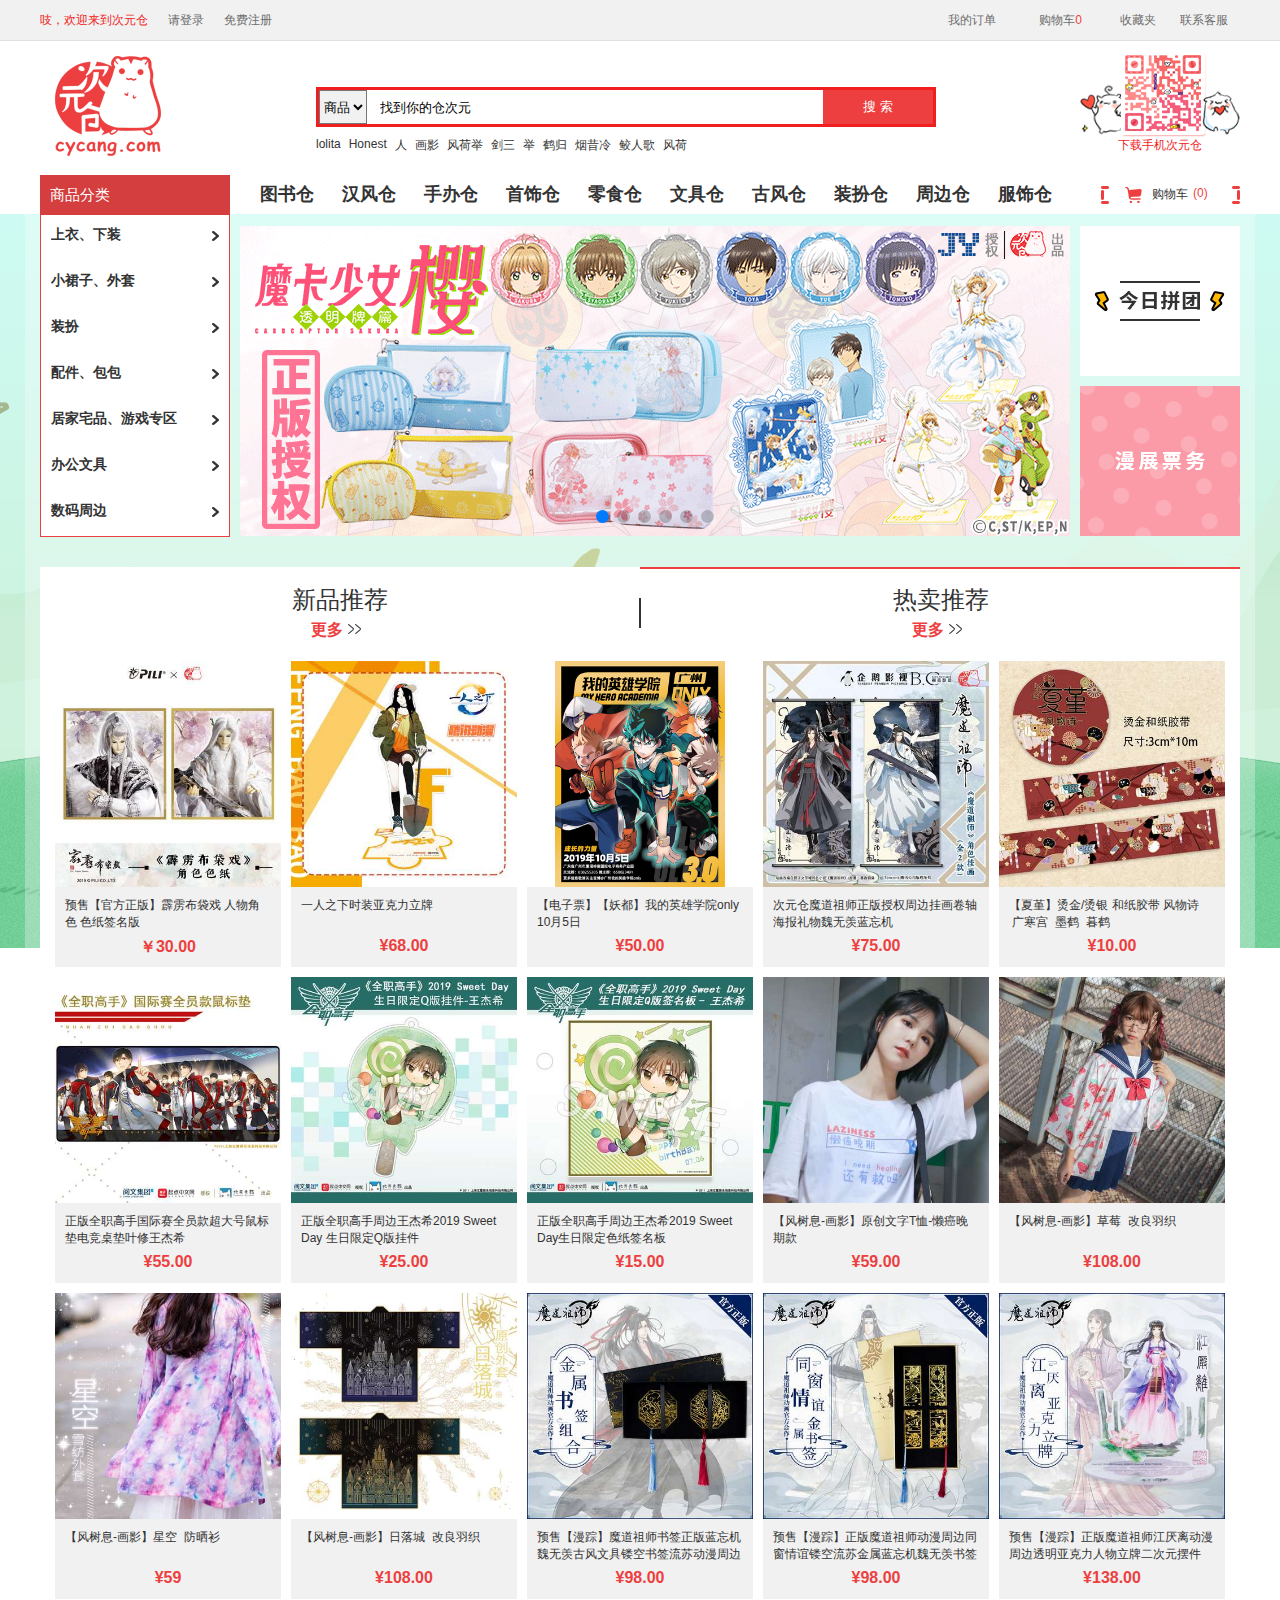
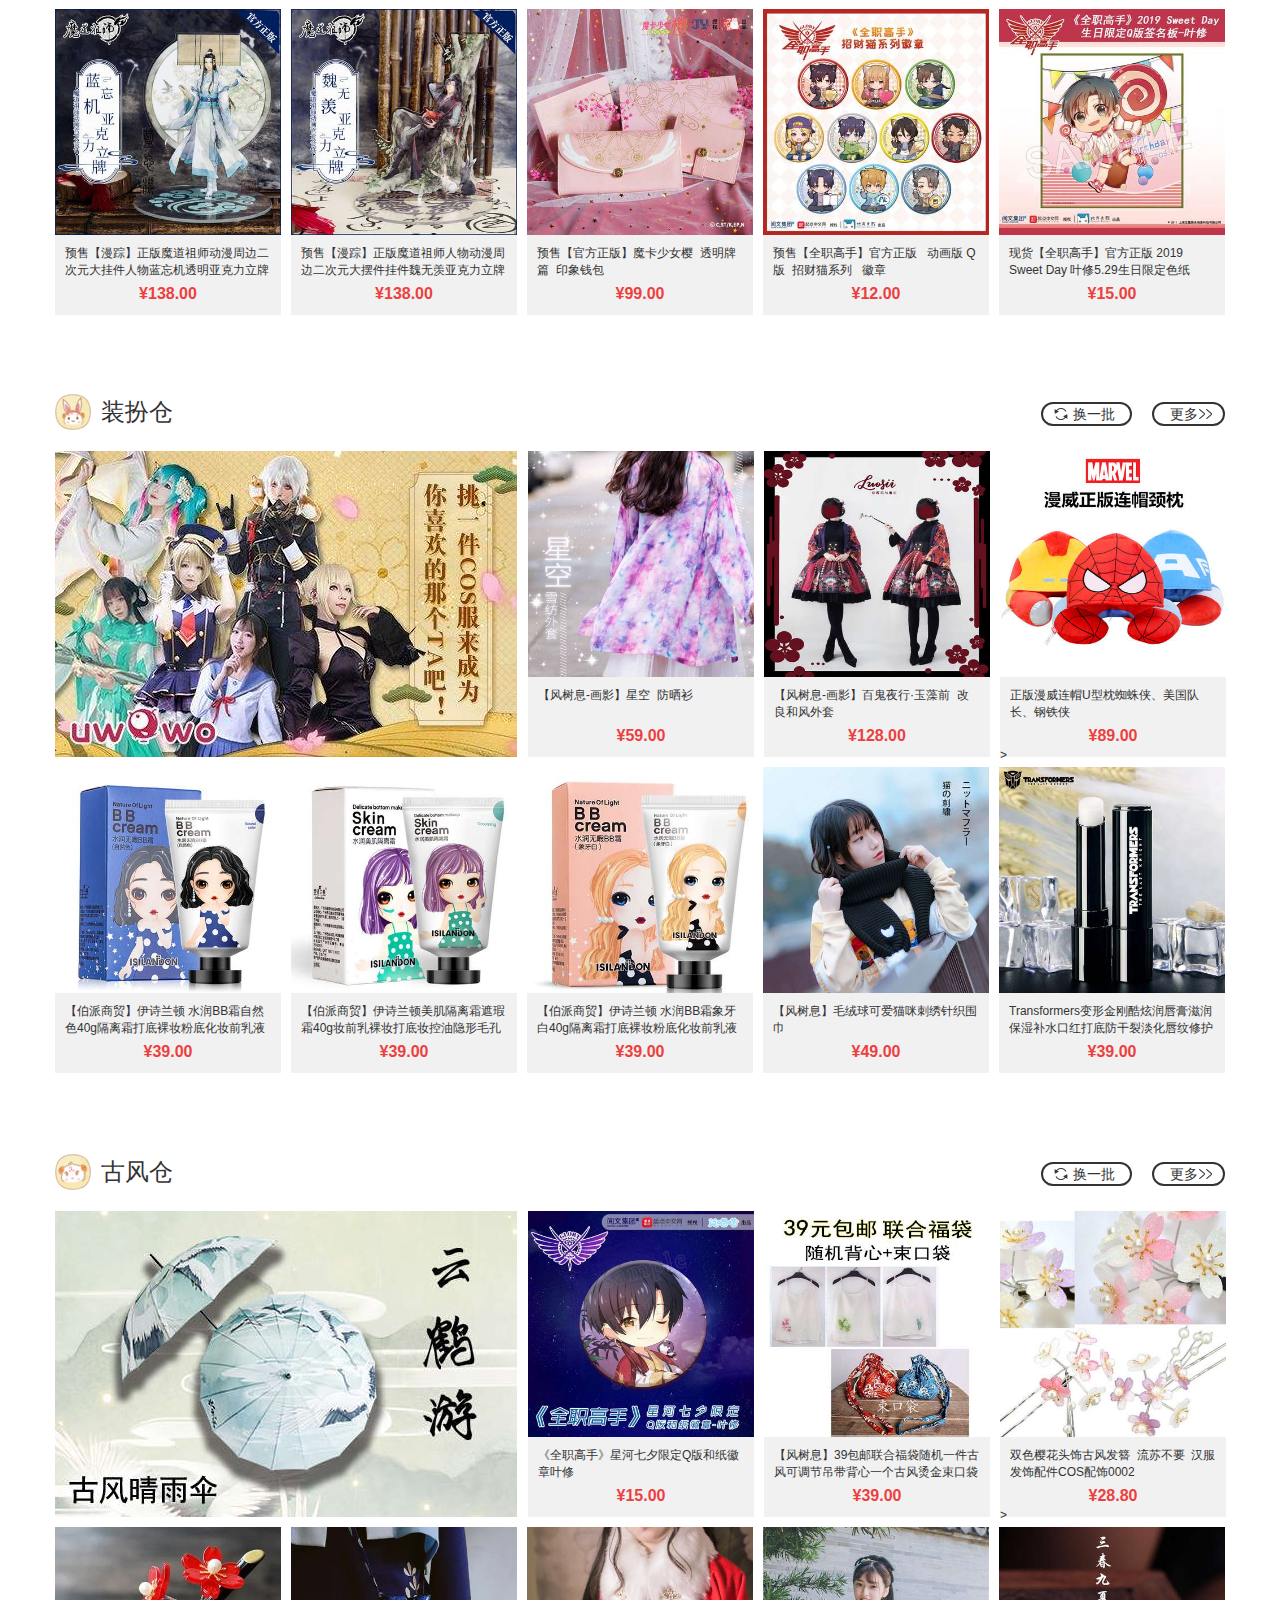
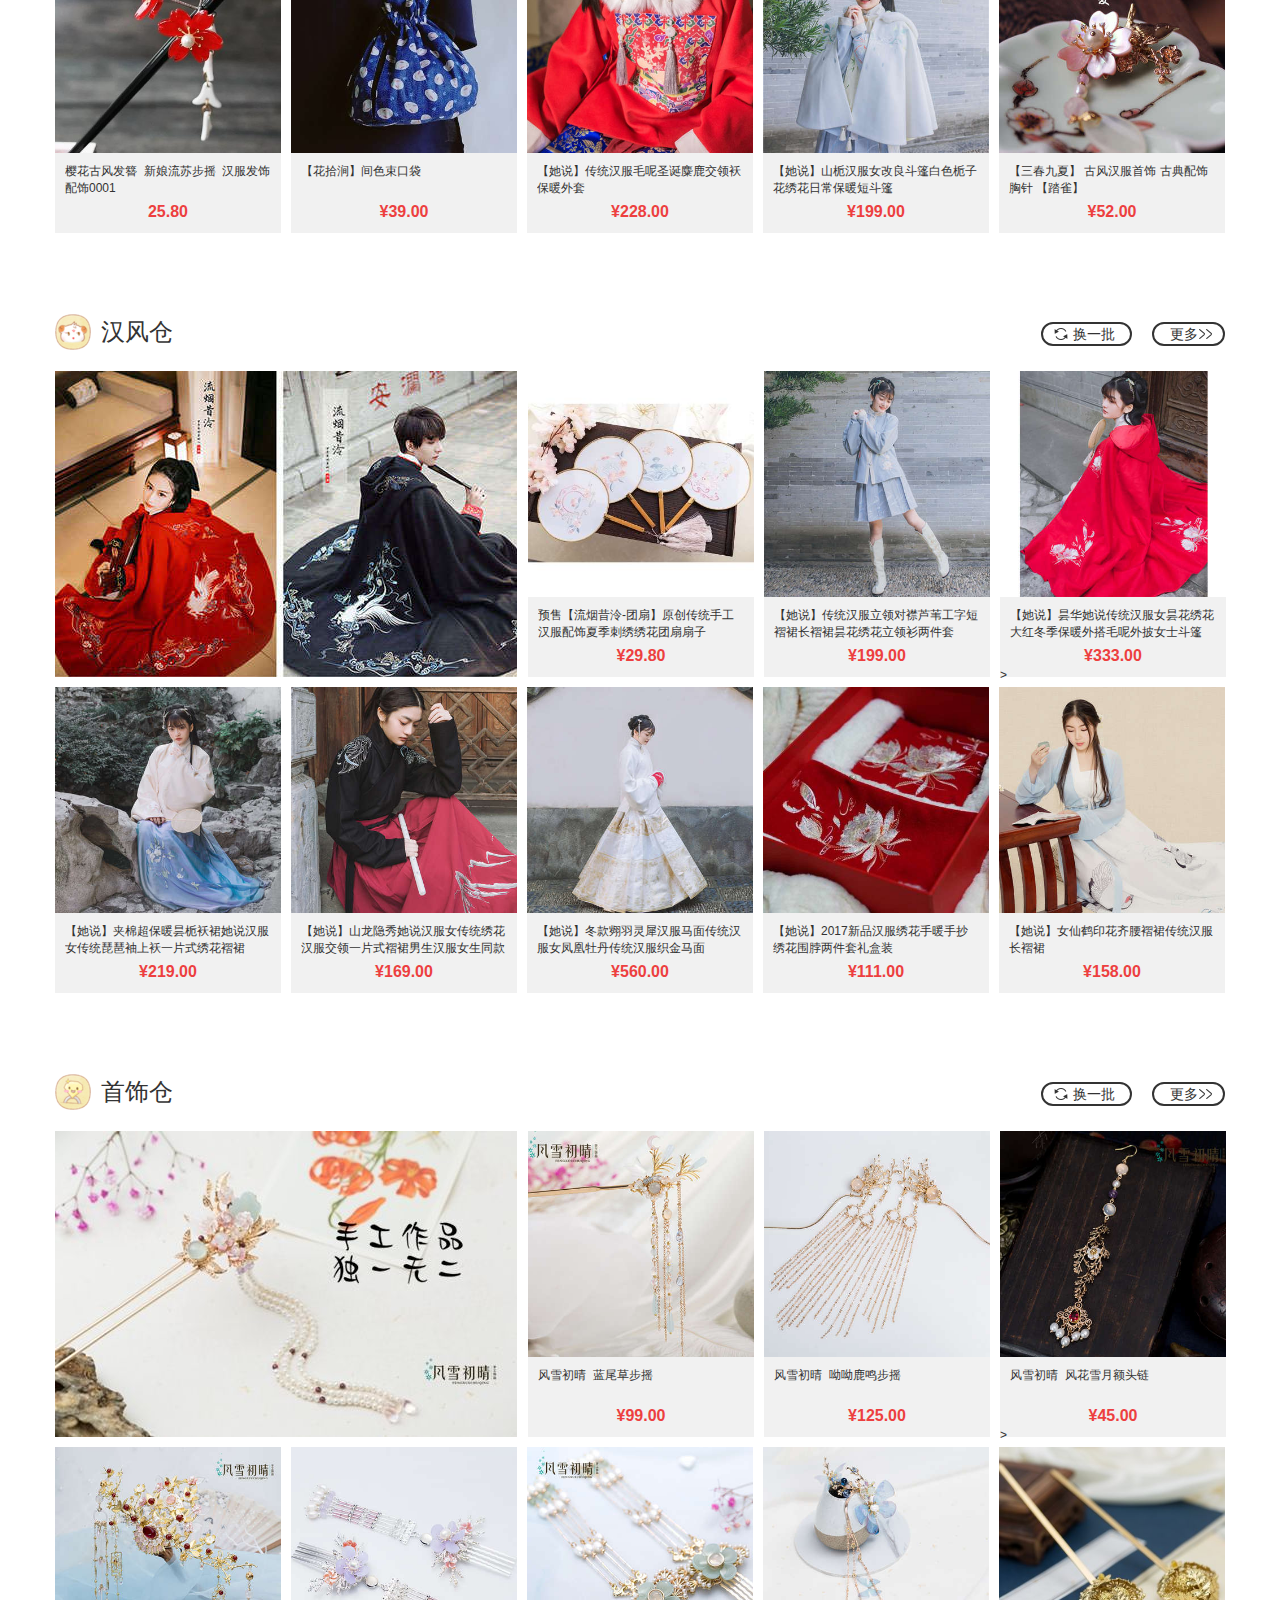
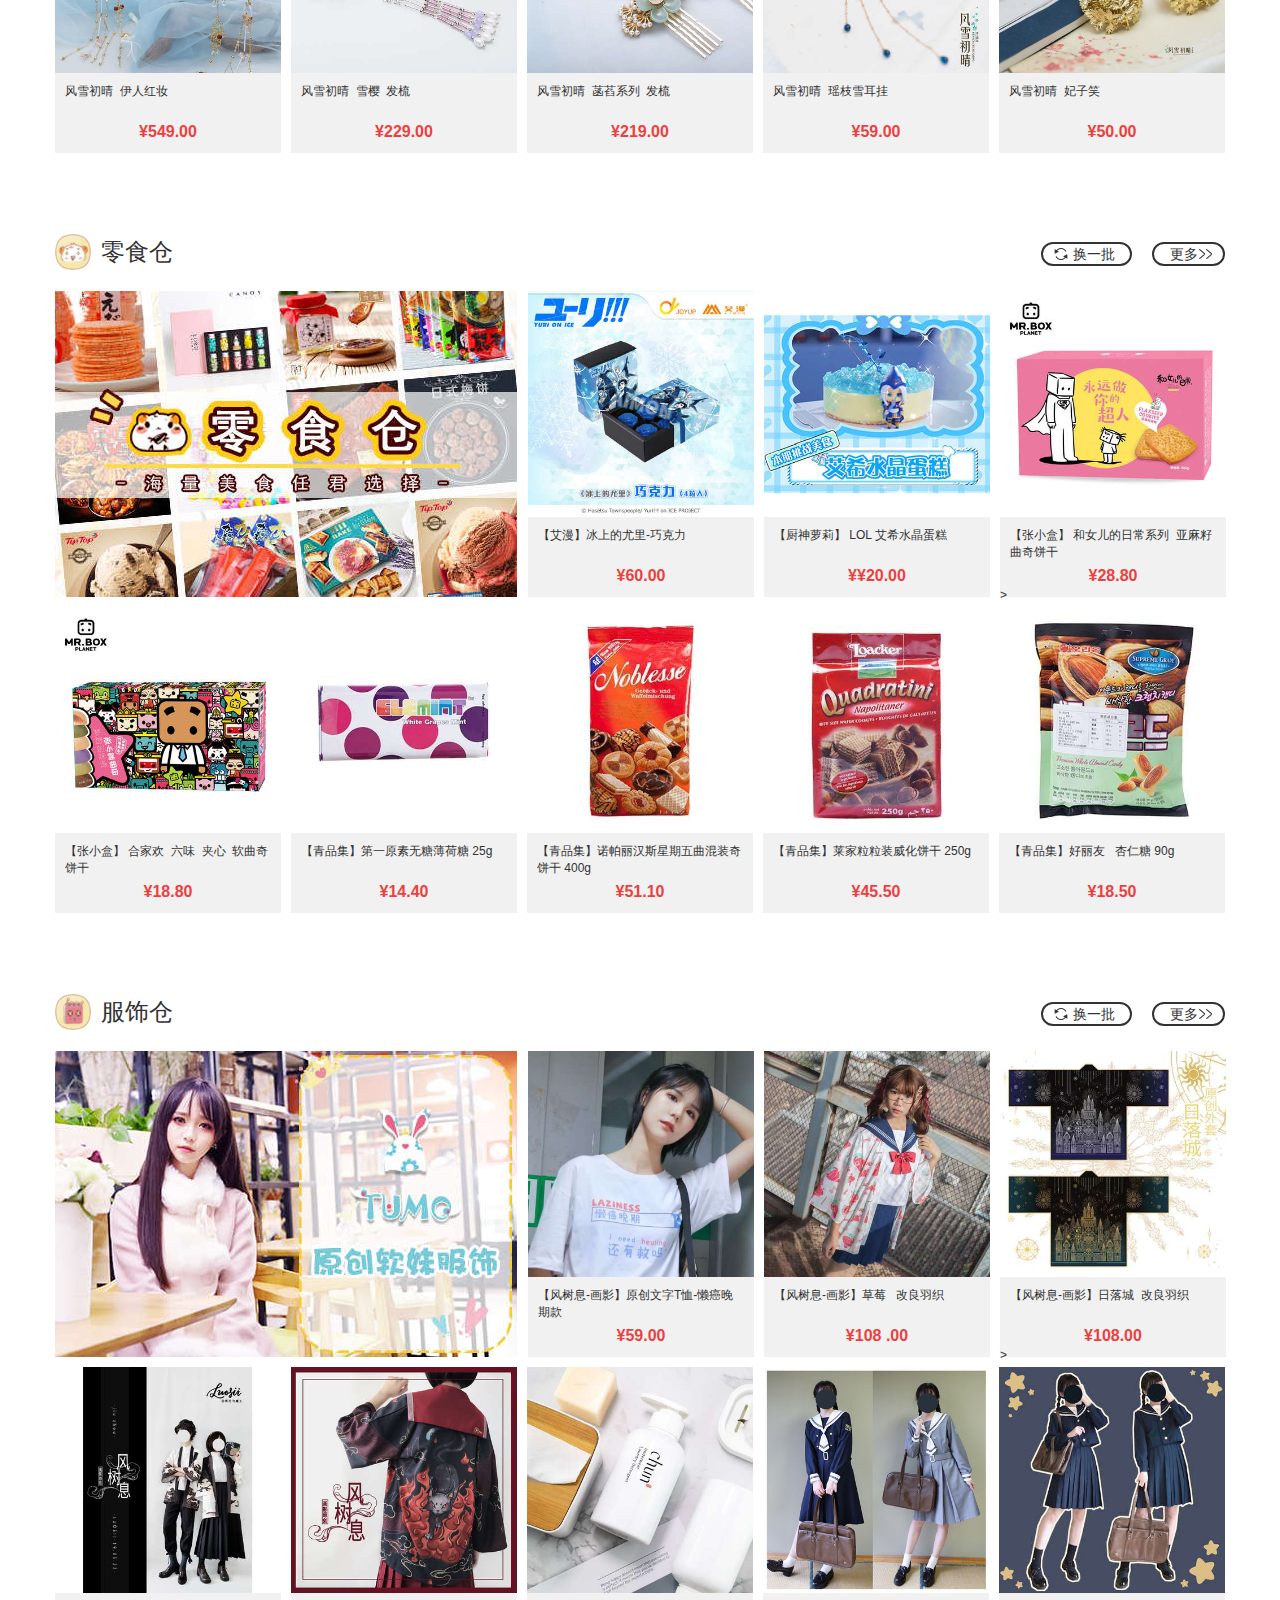
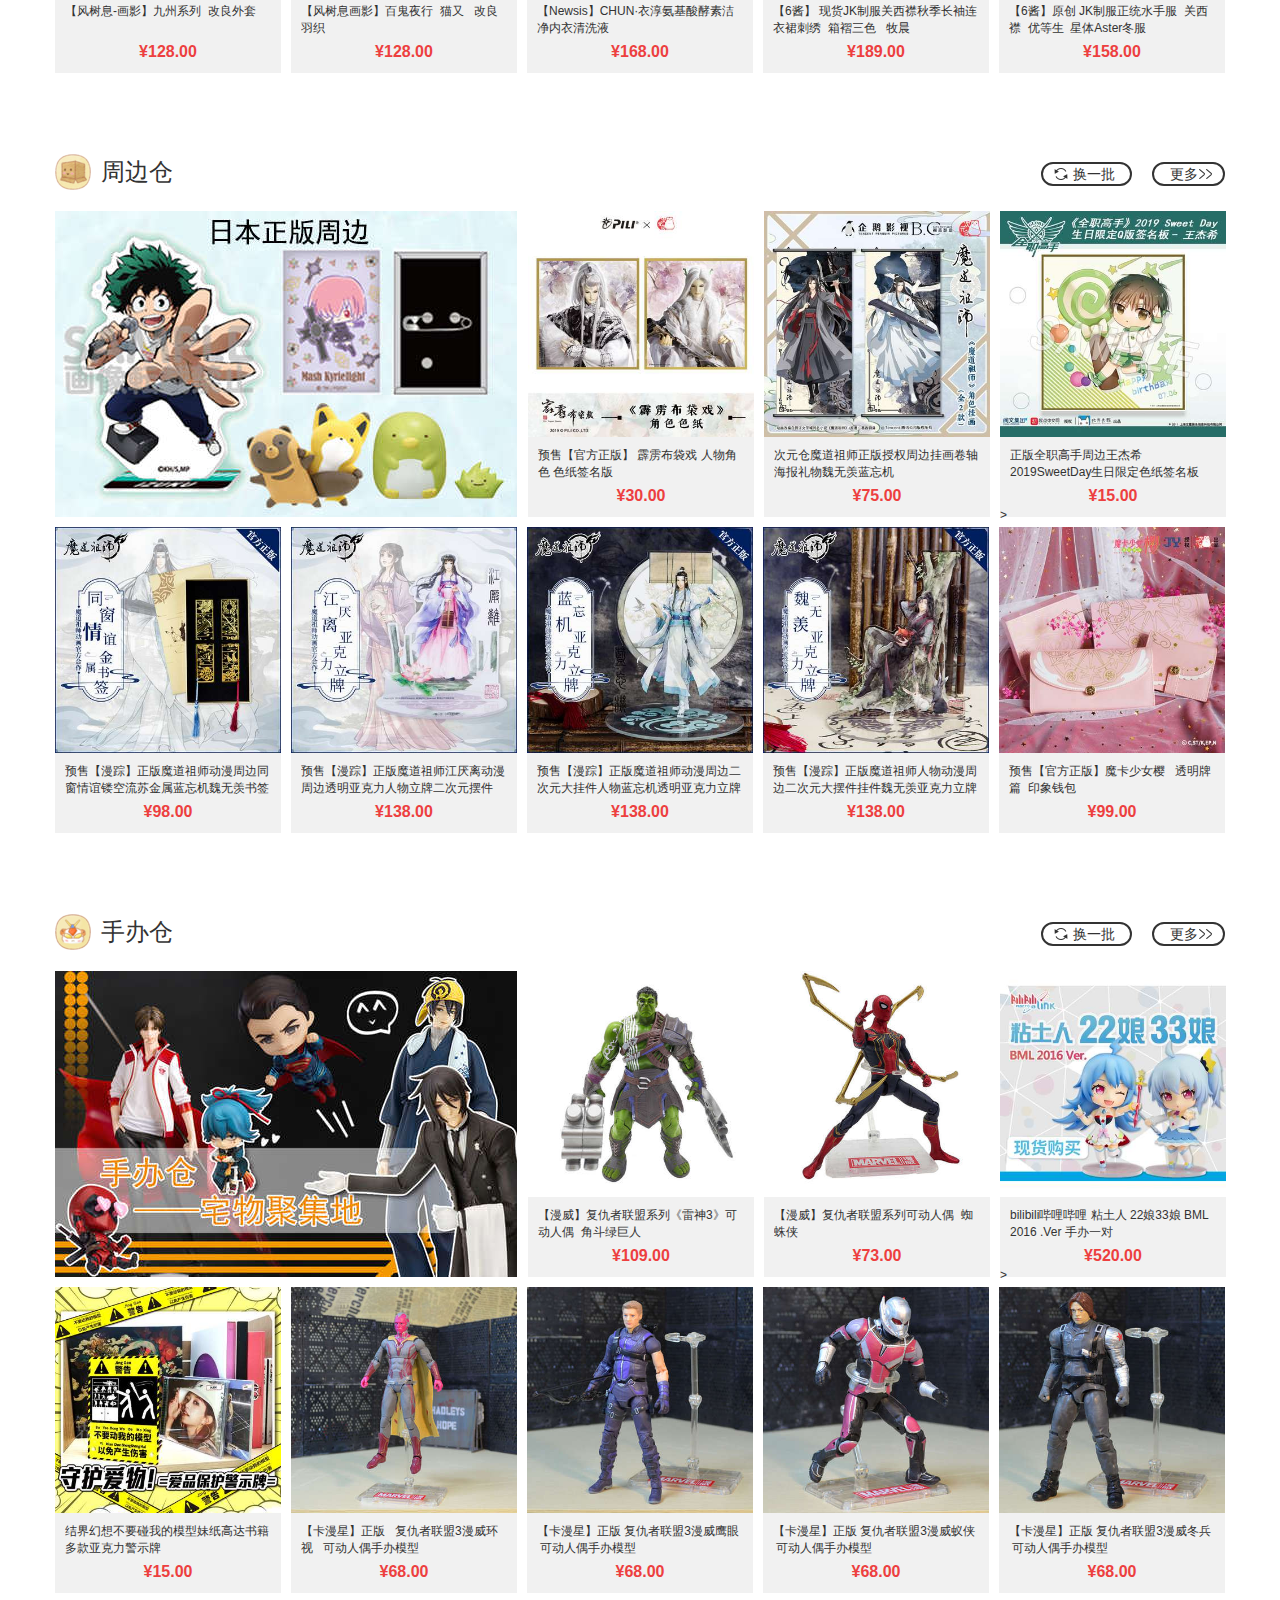
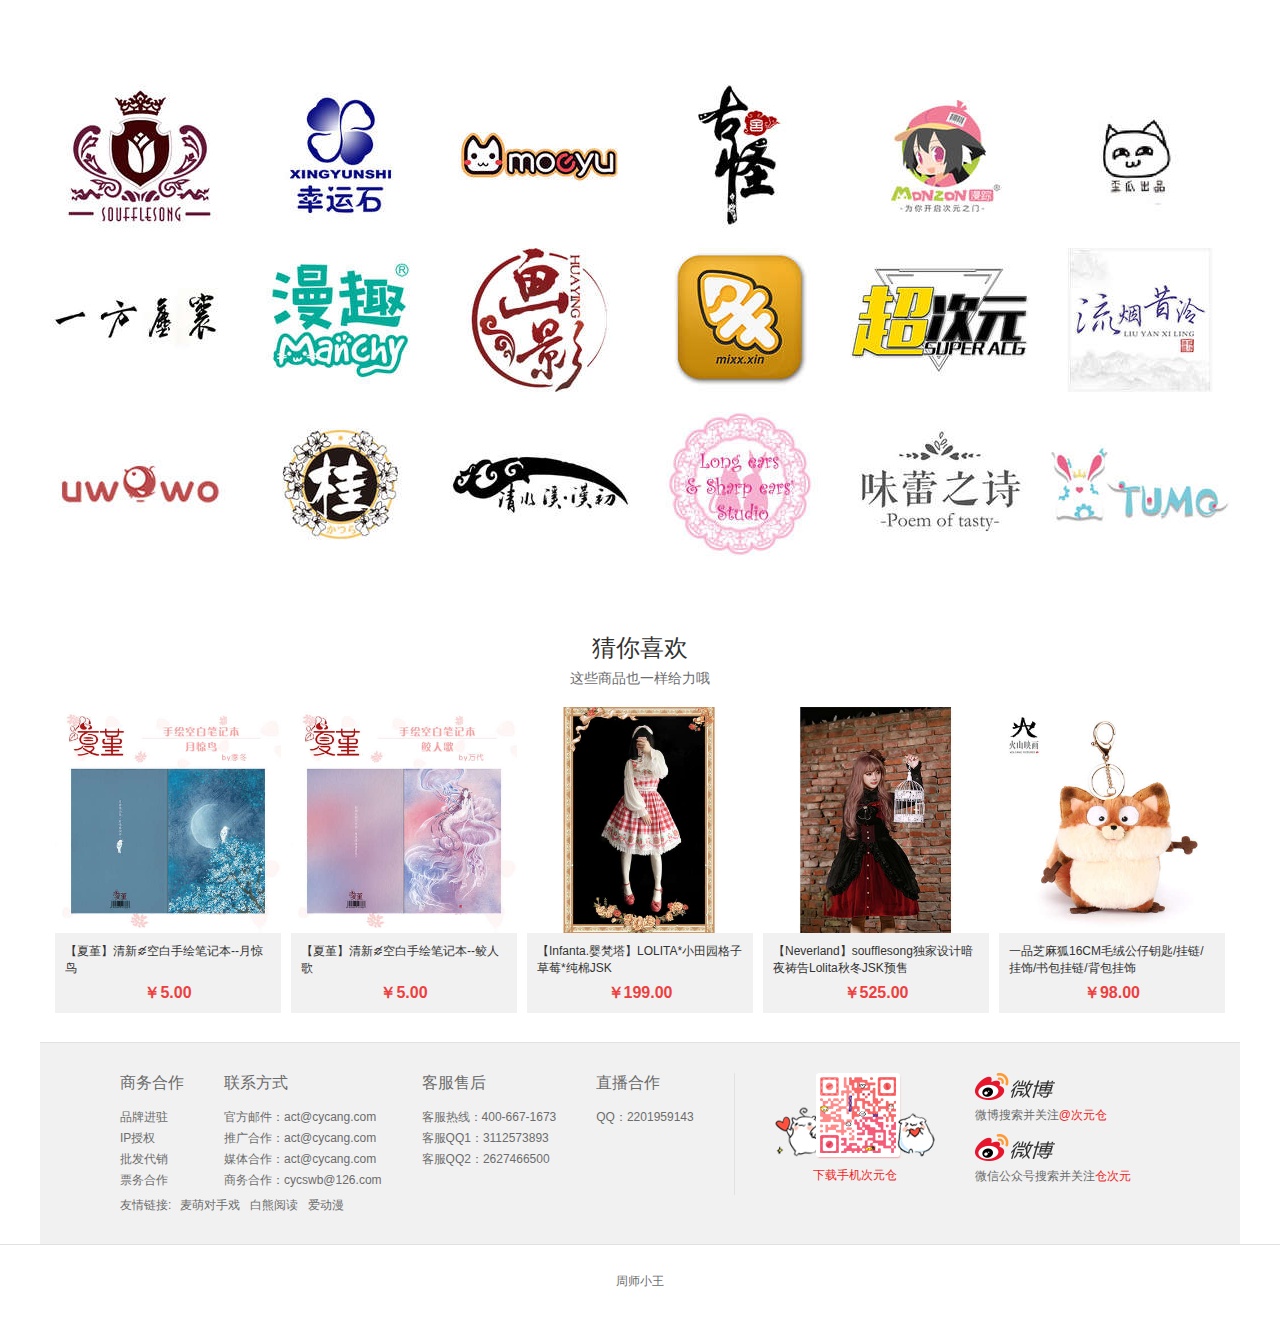
<file: 次元仓/index.html>
<!DOCTYPE html>
<html lang="en">

<head>
    <meta http-equiv="Content-Type" content="text/html; charset=utf-8" />
    <meta name="keywords" content="次元仓，cycang.com,二次元,ACG,精品,正品,特卖,游戏" />
    <meta name="description" content="次元仓cycang.com,最好玩的二次元周边网站,二次元,ACG,精品,正品,特卖,游戏,便捷、诚信的服务，为您提供愉悦的购物体验!" />
    <meta name="viewport" content="width=device-width, initial-scale=1.0">
    <meta http-equiv="X-UA-Compatible" content="IE=edge，chrome=1">
    <meta name="randerer" content="webkit">
    <link rel="icon" href="favicon.ico">
    <title>次元仓-最好玩的二次元周边网站（cycang.com）</title>
    <link rel="stylesheet" href="http://at.alicdn.com/t/font_1300242_tqwqngoua88.css">
    <link rel="stylesheet" href="style/swiper.min.css">
    <link rel="stylesheet" href="style/base.css">
    <link rel="stylesheet" href="style/index.css">
</head>

<body>
    <!--topbar-->
    <div id="topbar">
        <div class="topbar w1200">
            <!--login-box-->
            <div class="login-box fl">
                <p>吱，欢迎来到次元仓</p>
                <a href="login.html"><span>请登录</span></a>
                <a href="register.html"><span>免费注册</span></a>
            </div>
            <!--login-box end-->
            <div class="quick_menu fr">
                <ul>
                    <li>
                        <a href="#"><span>我的订单</span></a>
                        <div class="submenu">
                            <a href="#">待支付</a>
                            <a href="#">待收货</a>
                            <a href="#">售后订单</a>
                        </div>
                    </li>
                    <li class="gw">
                        <a href="#"><i class="iconfont icon-shopcart"></i><span>购物车</span><i>0</i></a>
                        <div class="submenu2">
                            <img src="images/购物车.png" alt="">
                            <a href="#">购物车中没有商品，赶快选购吧！</a>
                        </div>
                    </li>
                    <li>
                        <a href="#"><span>收藏夹</span></a>
                    </li>
                    <li>
                        <a href="#"><span>联系客服</span></a>
                    </li>
                </ul>
            </div>
        </div>
    </div>
    <!--header-->
    <div id="header">
        <div class="c_container w1200">
            <div class="log">
                <a href="#">
                    <img src="images/logo.png" alt="">
                </a>
            </div>
            <div class="c_search">
                <form action="">
                    <select class="sp">
                        <option value="1" selected="selected">商品</option>
                        <option value="2">店铺</option>
                        </select>
                        <input type="text" value="找到你的仓次元">
                        <input type="submit" value="搜&nbsp;索">
                </form>
                <div class="c_hot_query">
                    <a href="#">lolita</a>
                    <a href="#">Honest</a>
                    <a href="#">人</a>
                    <a href="#">画影</a>
                    <a href="#">风荷举</a>
                    <a href="#">剑三</a>
                    <a href="#">举</a>
                    <a href="#">鹤归</a>
                    <a href="#">烟昔冷</a>
                    <a href="#">鲛人歌</a>
                    <a href="#">风荷</a>
                </div>
            </div>
            <a href="#" class="ew">
                <img src="images/qr.png" alt="">
                <p>下载手机次元仓</p>
            </a>
        </div>
    </div>
    <!--nav-->
    <div id="nav">
        <div class="nav w1200">
            <div class="c_nav_btm">
                <a href="#">图书仓</a>
                <a href="#">汉风仓</a>
                <a href="#">手办仓</a>
                <a href="#">首饰仓</a>
                <a href="#">零食仓</a>
                <a href="#">文具仓</a>
                <a href="#">古风仓</a>
                <a href="#">装扮仓</a>
                <a href="#">周边仓</a>
                <a href="#">服饰仓</a>
                <a href="#" class="c_header_cart ">
                    <img src="images/购物车2.png" alt="">
                    <span>购物车</span>
                    <b>(0)</b>
                </a>
            </div>
        </div>
    </div>
    <!--banner-->
    <div id="banner">
        <!--分类 start-->
           
        <div class="banner_inner">
            <ul class="c_cat_nav">
                <h1>商品分类</h1>
                <li class="yf">
                    <p class="c_cat_item_list">
                        <a href="#">上衣、下装</a>
                    </p>
                    <div class="c_cat_more">
                        <a href="#">
                            <p>上衣</p>
                        </a>
                        <div>
                            <a href="">日常</a>
                            <a href="">泳衣</a>
                            <a href="">汉风</a>
                            <a href="">古风</a>
                            <a href="">lolita</a>
                            <a href="">T恤</a>
                        </div>
                        <a href="#">
                            <p>下装</p>
                        </a>
                        <div>
                            <a href="">汉风</a>
                            <a href="">古风</a>
                            <a href="">lolita</a>
                            <a href="">胖次</a>
                            <a href="">南瓜裤</a>
                            <a href="">日常</a>
                        </div>
                    </div>
                </li>
                <li>
                    <p class="c_cat_item_list">
                        <a href="#">小裙子、外套</a>
                    </p>
                    <div class="c_cat_more">
                        <a href="#">
                            <p>小裙子</p>
                        </a>
                        <div>
                            <a href="">汉风</a>
                            <a href="">古风</a>
                            <a href="">和风</a>
                            <a href="">lolita</a>
                            <a href="">日常</a>
                        </div>
                        <a href="#">
                            <p>外套</p>
                        </a>
                        <div>
                            <a href="">日常</a>
                            <a href="">汉风</a>
                            <a href="">古风</a>
                            <a href="">lolita</a>
                        </div>
                    </div>
                </li>
                <li>
                    <p class="c_cat_item_list">
                        <a href="#">装扮</a>
                    </p>
                    <div class="c_cat_more">
                        <a href="#">
                            <p>COSPLAY</p>
                        </a>
                        <div>
                            <a href="">服装</a>
                            <a href="">假发</a>
                            <a href="">道具</a>
                            <a href="">妆面</a>
                        </div>
                    </div>
                </li>
                <li>
                    <p class="c_cat_item_list">
                        <a href="#">配件、包包</a>
                    </p>
                    <div class="c_cat_more">
                        <a href="#">
                            <p>配件</p>
                        </a>
                        <div>
                            <a href="">帽子</a>
                            <a href="">围巾</a>
                            <a href="">配饰</a>
                            <a href="">手表</a>
                            <a href="">首饰</a>
                            <a href="">鞋子</a>
                            <a href="">袜子</a>
                        </div>
                        <a href="#">
                            <p>包包</p>
                        </a>
                        <div>
                            <a href="">女包</a>
                            <a href="">单肩包</a>
                            <a href="">其他</a>
                            <a href="">钱包</a>
                            <a href="">帆布包</a>
                            <a href="">背包</a>
                            <a href="">拉箱</a>
                        </div>
                    </div>
                </li>
                <li>
                    <p class="c_cat_item_list">
                        <a href="#">居家宅品、游戏专区</a>
                    </p>
                    <div class="c_cat_more">
                        <a href="#">
                            <p>居家宅品</p>
                        </a>
                        <div>
                            <a href="">手办</a>
                            <a href="">纺织品</a>
                            <a href="">眼镜布</a>
                            <a href="">毛巾</a>
                            <a href="">创意宅品</a>
                            <a href="">零食</a>
                            <a href="">节日特典</a>
                            <a href="">桌游</a>
                            <a href="">兵人</a>
                            <a href="">BJD</a>
                            <a href="">优惠券</a>
                            <a href="">金属贴</a>
                            <a href="">扭蛋/蛋盒</a>
                            <a href="">挂件</a>
                            <a href="">挂画海报</a>
                            <a href="">餐具</a>
                            <a href="">公仔</a>
                            <a href="">雨伞</a>
                            <a href="">DIY</a>
                            <a href="">扇子</a>
                            <a href="">抱枕</a>
                            <a href="">等身抱枕</a>
                            <a href="">护肤品</a>
                        </div>
                        <a href="#">
                            <p>游戏专区</p>
                        </a>
                        <div>
                            <a href="">AR专区</a>
                            <a href="">掌机配件</a>
                            <a href=""> 家用机配件</a>
                        </div>
                    </div>
                </li>
                <li>
                    <p class="c_cat_item_list">
                        <a href="#">办公文具</a>
                    </p>
                    <div class="c_cat_more"> <a href="#">
                            <p>办公文具</p>
                        </a>
                        <div>
                            <a href="">笔记本</a>
                            <a href="">书签</a>
                            <a href="">明信片</a>
                            <a href="">文件夹</a>
                            <a href="">书籍</a>
                            <a href="">便签本</a>
                            <a href="">笔袋/笔筒</a>
                            <a href="">卡套/卡贴</a>
                            <a href="">和纸胶带</a>
                            <a href="">笔墨</a>
                        </div>
                    </div>
                </li>
                <li class="sm">
                    <p class="c_cat_item_list">
                        <a href="#">数码周边</a>
                    </p>
                    <div class="c_cat_more">
                        <a href="#">
                            <p>数码周边</p>
                        </a>
                        <div>
                            <a href=""> 移动电源</a>
                            <a href="">手机壳</a>
                            <a href="">票务</a>
                            <a href="">耳机</a>
                            <a href="">U盘</a>
                            <a href="">鼠键</a>
                            <a href="">交通卡</a>
                            <a href="">Wacom系列</a>
                            <a href="">屏幕保护膜</a>
                            <a href="">自拍杆</a>
                            <a href="">小家电</a>
                            <a href="">鼠标垫</a>
                            <a href="">金属贴</a>
                            <a href="">数据线</a>
                        </div>
                    </div>
                </li>
            </ul>
            <div class="swiper-container">
                    <div class="swiper-wrapper">
                        <div class="swiper-slide">
                            <a href="cart.html"><img src="images/1.png" alt=""></a>
                        </div>
                        <div class="swiper-slide">
                            <a href="#"><img src="images/2.png" alt=""></a>
                        </div>
                        <div class="swiper-slide">
                            <a href="#"><img src="images/3.png" alt=""></a>
                        </div>
                        <div class="swiper-slide">
                            <a href="detail.html"><img src="images/4.png" alt=""></a>
                        </div>
                        <div class="swiper-slide">
                            <a href="#"><img src="images/5.png" alt=""></a>
                        </div>
                        <div class="swiper-slide">
                            <a href="#"><img src="images/6.png" alt=""></a>
                        </div>
                    </div>
                    <!-- 如果需要分页器 -->
                    <div class="swiper-pagination"></div>
                </div>
            <div class="c_extra">
                <a href="#" class="c_sk_entry"></a>
                <a href="#" class="c_tick_entry"></a>
            </div>
        </div>
    </div>
    <!--分类 end-->
    <div id="floor">
        <!--推荐-->
        <div class="c_recommend">
            <div class="c_commend_bar">
                <span></span>
            </div>
            <div class="c_recommend_title">
                <div class="c_recommend_title_left">
                    <p>新品推荐</p>
                    <a href="#">更多</a>
                    <span></span>
                </div>
                <span class="c_mid_line"></span>
                <div class="c_recommend_title_right">
                    <p>热卖推荐</p>
                    <a href="#">更多</a>
                </div>
            </div>
            <ul class="c_product_list_l">
                <li>
                    <a href="#">
                        <img src="images/x1.jpg" alt="">
                        <p class="fonts">预售【官方正版】霹雳布袋戏&nbsp;人物角色&nbsp;色纸签名版</p>
                        <p class="fontb">￥30.00</p>
                    </a>
                </li>
                <li>
                    <a href="#">
                        <img src="images/x2.jpg" alt="">
                        <p class="fonts">一人之下时装亚克力立牌</p>
                        <p class="fontb">¥68.00</p>
                    </a>
                </li>
                <li>
                    <a href="#">
                        <img src="images/x3.png" alt="">
                        <p class="fonts">【电子票】【妖都】我的英雄学院only 10月5日</p>
                        <p class="fontb">¥50.00</p>
                    </a>
                </li>
                <li>
                    <a href="#">
                        <img src="images/x4.jpg" alt="">
                        <p class="fonts">次元仓魔道祖师正版授权周边挂画卷轴海报礼物魏无羡蓝忘机</p>
                        <p class="fontb">¥75.00</p>
                    </a>
                </li>
                <li>
                    <a href="#">
                        <img src="images/x5.jpg" alt="">
                        <p class="fonts">【夏堇】烫金/烫银&nbsp;和纸胶带&nbsp;风物诗 &nbsp;广寒宫 &nbsp;墨鹤&nbsp; 暮鹤</p>
                        <p class="fontb">¥10.00</p>
                    </a>
                </li>
                <li>
                    <a href="#">
                        <img src="images/x6.jpg" alt="">
                        <p class="fonts">正版全职高手国际赛全员款超大号鼠标垫电竞桌垫叶修王杰希</p>
                        <p class="fontb">¥55.00</p>
                    </a>
                </li>
                <li>
                    <a href="#">
                        <img src="images/x7.jpg" alt="">
                        <p class="fonts">正版全职高手周边王杰希2019 Sweet Day 生日限定Q版挂件</p>
                        <p class="fontb">¥25.00</p>
                    </a>
                </li>
                <li>
                    <a href="#">
                        <img src="images/x8.jpg" alt="">
                        <p class="fonts">正版全职高手周边王杰希2019 Sweet Day生日限定色纸签名板</p>
                        <p class="fontb">¥15.00</p>
                    </a>
                </li>
                <li>
                    <a href="#">
                        <img src="images/x9.jpg" alt="">
                        <p class="fonts">【风树息-画影】原创文字T恤-懒癌晚期款</p>
                        <p class="fontb">¥59.00</p>
                    </a>
                </li>
                <li>
                    <a href="#">
                        <img src="images/x10.jpg" alt="">
                        <p class="fonts">【风树息-画影】草莓&nbsp; 改良羽织</p>
                        <p class="fontb">¥108.00</p>
                    </a>
                </li>
                <li>
                    <a href="#">
                        <img src="images/x11.jpg" alt="">
                        <p class="fonts">【风树息-画影】星空&nbsp; 防晒衫</p>
                        <p class="fontb">¥59 </p>
                    </a>
                </li>
                <li>
                    <a href="#">
                        <img src="images/x12.jpg" alt="">
                        <p class="fonts">【风树息-画影】日落城 &nbsp;改良羽织</p>
                        <p class="fontb">¥108.00</p>
                    </a>
                </li>
                <li>
                    <a href="#">
                        <img src="images/x13.jpg" alt="">
                        <p class="fonts">预售【漫踪】魔道祖师书签正版蓝忘机魏无羡古风文具镂空书签流苏动漫周边</p>
                        <p class="fontb">¥98.00</p>
                    </a>
                </li>
                <li>
                    <a href="#">
                        <img src="images/x14.jpg" alt="">
                        <p class="fonts">预售【漫踪】正版魔道祖师动漫周边同窗情谊镂空流苏金属蓝忘机魏无羡书签</p>
                        <p class="fontb">¥98.00</p>
                    </a>
                </li>
                <li>
                    <a href="#">
                        <img src="images/x15.jpg" alt="">
                        <p class="fonts">预售【漫踪】正版魔道祖师江厌离动漫周边透明亚克力人物立牌二次元摆件</p>
                        <p class="fontb">¥138.00</p>
                    </a>
                </li>
                <li>
                    <a href="#">
                        <img src="images/x16.jpg" alt="">
                        <p class="fonts">预售【漫踪】正版魔道祖师动漫周边二次元大挂件人物蓝忘机透明亚克力立牌</p>
                        <p class="fontb"> ¥138.00</p>
                    </a>
                </li>
                <li>
                    <a href="#">
                        <img src="images/x17.jpg" alt="">
                        <p class="fonts">预售【漫踪】正版魔道祖师人物动漫周边二次元大摆件挂件魏无羡亚克力立牌</p>
                        <p class="fontb">¥138.00</p>
                    </a>
                </li>
                <li>
                    <a href="#">
                        <img src="images/x18.jpg" alt="">
                        <p class="fonts">预售【官方正版】魔卡少女樱 &nbsp;透明牌篇 &nbsp;印象钱包</p>
                        <p class="fontb">¥99.00</p>
                    </a>
                </li>
                <li>
                    <a href="#">
                        <img src="images/x19.jpg" alt="">
                        <p class="fonts">预售【全职高手】官方正版 &nbsp; 动画版 Q版 &nbsp;招财猫系列 &nbsp; 徽章</p>
                        <p class="fontb"> ¥12.00</p>
                    </a>
                </li>
                <li>
                    <a href="#">
                        <img src="images/x20.jpg" alt="">
                        <p class="fonts">现货【全职高手】官方正版 2019 Sweet Day 叶修5.29生日限定色纸</p>
                        <p class="fontb">¥15.00</p>
                    </a>
                </li>
            </ul>

        </div>
        <!--推荐 end-->
        <div class="floor2">
            <div class="title">
                <div class="name">
                    <img src="images/f2_1.png" alt="">
                    <span>装扮仓</span>
                </div>
                <div class="btn">
                    <a href="#" class="change">换一批</a>
                    <a href="#" class="more">更多</a>
                </div>
            </div>
            <ul class="product">
                <a href="#" class="bp">
                    <img src="images/f2_2.jpg" alt="">
                </a>
                <li>
                    <a href="#">
                        <img src="images/f2_3.jpg" alt="">
                        <p class="name">【风树息-画影】星空&nbsp; 防晒衫</p>
                        <p class="price">¥59.00</p>
                    </a>
                </li>
                <li>
                        <a href="#">
                            <img src="images/f2_4.jpg" alt="">
                            <p class="name">【风树息-画影】百鬼夜行·玉藻前&nbsp; 改良和风外套</p>
                            <p class="price">¥128.00</p>
                        </a>
                    </li>
                    <li>
                            <a href="#">
                                <img src="images/f2_5.jpg" alt="">
                                <p class="name">正版漫威连帽U型枕蜘蛛侠、美国队长、钢铁侠</p>
                                <p class="price">¥89.00 </p>>
                            </a>
                        </li>
                        <li>
                                <a href="#">
                                    <img src="images/f2_6.jpg" alt="">
                                    <p class="name">【伯派商贸】伊诗兰顿&nbsp;水润BB霜自然色40g隔离霜打底裸妆粉底化妆前乳液遮瑕cc霜持久保湿防辐射</p>
                                    <p class="price"> ¥39.00</p>
                                </a>
                            </li>
                            <li>
                                    <a href="#">
                                        <img src="images/f2_7.jpg" alt="">
                                        <p class="name">【伯派商贸】伊诗兰顿美肌隔离霜遮瑕霜40g妆前乳裸妆打底妆控油隐形毛孔保湿提亮肤色</p>
                                        <p class="price">¥39.00</p>
                                    </a>
                                </li>
                                <li>
                                        <a href="#">
                                            <img src="images/f2_8.jpg" alt="">
                                            <p class="name">【伯派商贸】伊诗兰顿&nbsp;水润BB霜象牙白40g隔离霜打底裸妆粉底化妆前乳液遮瑕cc霜持久保湿防辐射</p>
                                            <p class="price"> ¥39.00</p>
                                        </a>
                                    </li>
                                    <li>
                                            <a href="#">
                                                <img src="images/f2_9.jpg" alt="">
                                                <p class="name">【风树息】毛绒球可爱猫咪刺绣针织围巾</p>
                                                <p class="price">¥49.00</p>
                                            </a>
                                        </li>
                                        <li>
                                                <a href="#">
                                                    <img src="images/f2_10.jpg" alt="">
                                                    <p class="name">Transformers变形金刚酷炫润唇膏滋润保湿补水口红打底防干裂淡化唇纹修护舒缓脱皮死皮</p>
                                                    <p class="price">¥39.00</p>
                                                </a>
                                            </li>
            </ul>
        </div>

        <div class="floor2">
                <div class="title">
                    <div class="name">
                        <img src="images/f3_1.png" alt="">
                        <span>古风仓</span>
                    </div>
                    <div class="btn">
                        <a href="#" class="change">换一批</a>
                        <a href="#" class="more">更多</a>
                    </div>
                </div>
                <ul class="product">
                    <a href="#" class="bp">
                        <img src="images/f3_2.jpg" alt="">
                    </a>
                    <li>
                        <a href="#">
                            <img src="images/f3_3.jpg" alt="">
                            <p class="name">《全职高手》星河七夕限定Q版和纸徽章叶修</p>
                            <p class="price">¥15.00</p>
                        </a>
                    </li>
                    <li>
                            <a href="#">
                                <img src="images/f3_4.jpg" alt="">
                                <p class="name">【风树息】39包邮联合福袋随机一件古风可调节吊带背心一个古风烫金束口袋</p>
                                <p class="price">¥39.00</p>
                            </a>
                        </li>
                        <li>
                                <a href="#">
                                    <img src="images/f3_5.jpg" alt="">
                                    <p class="name">双色樱花头饰古风发簪 &nbsp;流苏不要&nbsp; 汉服发饰配件COS配饰0002</p>
                                    <p class="price">¥28.80 </p>>
                                </a>
                            </li>
                            <li>
                                    <a href="#">
                                        <img src="images/f3_6.jpg" alt="">
                                        <p class="name">樱花古风发簪&nbsp; 新娘流苏步摇&nbsp; 汉服发饰配饰0001</p>
                                        <p class="price">25.80</p>
                                    </a>
                                </li>
                                <li>
                                        <a href="#">
                                            <img src="images/f3_7.jpg" alt="">
                                            <p class="name">【花拾涧】间色束口袋</p>
                                            <p class="price">¥39.00</p>
                                        </a>
                                    </li>
                                    <li>
                                            <a href="#">
                                                <img src="images/f3_8.jpg" alt="">
                                                <p class="name">【她说】传统汉服毛呢圣诞麋鹿交领袄保暖外套</p>
                                                <p class="price">¥228.00</p>
                                            </a>
                                        </li>
                                        <li>
                                                <a href="#">
                                                    <img src="images/f3_9.jpg" alt="">
                                                    <p class="name">【她说】山栀汉服女改良斗篷白色栀子花绣花日常保暖短斗篷</p>
                                                    <p class="price">¥199.00</p>
                                                </a>
                                            </li>
                                            <li>
                                                    <a href="#">
                                                        <img src="images/f3_10.jpg" alt="">
                                                        <p class="name">【三春九夏】 古风汉服首饰 古典配饰 胸针 【踏雀】</p>
                                                        <p class="price">¥52.00</p>
                                                    </a>
                                                </li>
                </ul>
            </div>

            <div class="floor2">
                <div class="title">
                    <div class="name">
                        <img src="images/f4_1.png" alt="">
                        <span>汉风仓</span>
                    </div>
                    <div class="btn">
                        <a href="#" class="change">换一批</a>
                        <a href="#" class="more">更多</a>
                    </div>
                </div>
                <ul class="product">
                    <a href="#" class="bp">
                        <img src="images/f4_2.jpg" alt="">
                    </a>
                    <li>
                        <a href="#">
                            <img src="images/f4_3.jpg" alt="">
                            <p class="name">预售【流烟昔泠-团扇】原创传统手工汉服配饰夏季刺绣绣花团扇扇子</p>
                            <p class="price">¥29.80</p>
                        </a>
                    </li>
                    <li>
                            <a href="#">
                                <img src="images/f4_4.jpg" alt="">
                                <p class="name">【她说】传统汉服立领对襟芦苇工字短褶裙长褶裙昙花绣花立领衫两件套</p>
                                <p class="price">¥199.00</p>
                            </a>
                        </li>
                        <li>
                                <a href="#">
                                    <img src="images/f4_5.jpg" alt="">
                                    <p class="name">【她说】昙华她说传统汉服女昙花绣花大红冬季保暖外搭毛呢外披女士斗篷</p>
                                    <p class="price">¥333.00</p>>
                                </a>
                            </li>
                            <li>
                                    <a href="#">
                                        <img src="images/f4_6.jpg" alt="">
                                        <p class="name">【她说】夹棉超保暖昙栀袄裙她说汉服女传统琵琶袖上袄一片式绣花褶裙</p>
                                        <p class="price">¥219.00</p>
                                    </a>
                                </li>
                                <li>
                                        <a href="#">
                                            <img src="images/f4_7.jpg" alt="">
                                            <p class="name">【她说】山龙隐秀她说汉服女传统绣花汉服交领一片式褶裙男生汉服女生同款</p>
                                            <p class="price">¥169.00</p>
                                        </a>
                                    </li>
                                    <li>
                                            <a href="#">
                                                <img src="images/f4_8.jpg" alt="">
                                                <p class="name">【她说】冬款翙羽灵犀汉服马面传统汉服女凤凰牡丹传统汉服织金马面</p>
                                                <p class="price">¥560.00</p>
                                            </a>
                                        </li>
                                        <li>
                                                <a href="#">
                                                    <img src="images/f4_9.jpg" alt="">
                                                    <p class="name">【她说】2017新品汉服绣花手暖手抄绣花围脖两件套礼盒装</p>
                                                    <p class="price"> ¥111.00</p>
                                                </a>
                                            </li>
                                            <li>
                                                    <a href="#">
                                                        <img src="images/f4_10.jpg" alt="">
                                                        <p class="name">【她说】女仙鹤印花齐腰褶裙传统汉服长褶裙</p>
                                                        <p class="price">¥158.00</p>
                                                    </a>
                                                </li>
                </ul>
            </div>

            <div class="floor2">
                <div class="title">
                    <div class="name">
                        <img src="images/f5_1.png" alt="">
                        <span>首饰仓</span>
                    </div>
                    <div class="btn">
                        <a href="#" class="change">换一批</a>
                        <a href="#" class="more">更多</a>
                    </div>
                </div>
                <ul class="product">
                    <a href="#" class="bp">
                        <img src="images/f5_2.jpg" alt="">
                    </a>
                    <li>
                        <a href="#">
                            <img src="images/f5_3.jpg" alt="">
                            <p class="name">风雪初晴 &nbsp;蓝尾草步摇</p>
                            <p class="price">¥99.00</p>
                        </a>
                    </li>
                    <li>
                            <a href="#">
                                <img src="images/f5_4.jpg" alt="">
                                <p class="name">风雪初晴&nbsp; 呦呦鹿鸣步摇</p>
                                <p class="price">¥125.00</p>
                            </a>
                        </li>
                        <li>
                                <a href="#">
                                    <img src="images/f5_5.jpg" alt="">
                                    <p class="name">风雪初晴 &nbsp;风花雪月额头链</p>
                                    <p class="price">¥45.00</p>>
                                </a>
                            </li>
                            <li>
                                    <a href="#">
                                        <img src="images/f5_6.jpg" alt="">
                                        <p class="name">风雪初晴&nbsp; 伊人红妆</p>
                                        <p class="price">¥549.00</p>
                                    </a>
                                </li>
                                <li>
                                        <a href="#">
                                            <img src="images/f5_7.jpg" alt="">
                                            <p class="name">风雪初晴 &nbsp;雪樱&nbsp; 发梳</p>
                                            <p class="price">¥229.00</p>
                                        </a>
                                    </li>
                                    <li>
                                            <a href="#">
                                                <img src="images/f5_8.jpg" alt="">
                                                <p class="name">风雪初晴 &nbsp;菡萏系列&nbsp; 发梳</p>
                                                <p class="price">¥219.00</p>
                                            </a>
                                        </li>
                                        <li>
                                                <a href="#">
                                                    <img src="images/f5_9.jpg" alt="">
                                                    <p class="name">风雪初晴 &nbsp;瑶枝雪耳挂</p>
                                                    <p class="price"> ¥59.00</p>
                                                </a>
                                            </li>
                                            <li>
                                                    <a href="#">
                                                        <img src="images/f5_10.jpg" alt="">
                                                        <p class="name">风雪初晴 &nbsp;妃子笑</p>
                                                        <p class="price">¥50.00</p>
                                                    </a>
                                                </li>
                </ul>
            </div>

            <div class="floor2">
                <div class="title">
                    <div class="name">
                        <img src="images/f6_1.png" alt="">
                        <span>零食仓</span>
                    </div>
                    <div class="btn">
                        <a href="#" class="change">换一批</a>
                        <a href="#" class="more">更多</a>
                    </div>
                </div>
                <ul class="product">
                    <a href="#" class="bp">
                        <img src="images/f6_2.jpg" alt="">
                    </a>
                    <li>
                        <a href="#">
                            <img src="images/f6_3.jpg" alt="">
                            <p class="name">【艾漫】冰上的尤里-巧克力</p>
                            <p class="price">¥60.00</p>
                        </a>
                    </li>
                    <li>
                            <a href="#">
                                <img src="images/f6_4.jpg" alt="">
                                <p class="name">【厨神萝莉】 LOL 艾希水晶蛋糕</p>
                                <p class="price">¥¥20.00</p>
                            </a>
                        </li>
                        <li>
                                <a href="#">
                                    <img src="images/f6_5.jpg" alt="">
                                    <p class="name">【张小盒】 和女儿的日常系列 &nbsp;亚麻籽&nbsp; 曲奇饼干</p>
                                    <p class="price">¥28.80</p>>
                                </a>
                            </li>
                            <li>
                                    <a href="#">
                                        <img src="images/f6_6.jpg" alt="">
                                        <p class="name">【张小盒】 合家欢 &nbsp;六味 &nbsp;夹心&nbsp; 软曲奇饼干</p>
                                        <p class="price">¥18.80</p>
                                    </a>
                                </li>
                                <li>
                                        <a href="#">
                                            <img src="images/f6_7.jpg" alt="">
                                            <p class="name">【青品集】第一原素无糖薄荷糖 25g</p>
                                            <p class="price">¥14.40</p>
                                        </a>
                                    </li>
                                    <li>
                                            <a href="#">
                                                <img src="images/f6_8.jpg" alt="">
                                                <p class="name">【青品集】诺帕丽汉斯星期五曲混装奇饼干 400g</p>
                                                <p class="price">¥51.10</p>
                                            </a>
                                        </li>
                                        <li>
                                                <a href="#">
                                                    <img src="images/f6_9.jpg" alt="">
                                                    <p class="name">【青品集】莱家粒粒装威化饼干 250g</p>
                                                    <p class="price"> ¥45.50</p>
                                                </a>
                                            </li>
                                            <li>
                                                    <a href="#">
                                                        <img src="images/f6_10.jpg" alt="">
                                                        <p class="name">【青品集】好丽友 &nbsp; 杏仁糖 90g</p>
                                                        <p class="price">¥18.50</p>
                                                    </a>
                                                </li>
                </ul>
            </div>

            <div class="floor2">
                <div class="title">
                    <div class="name">
                        <img src="images/f7_1.png" alt="">
                        <span>服饰仓</span>
                    </div>
                    <div class="btn">
                        <a href="#" class="change">换一批</a>
                        <a href="#" class="more">更多</a>
                    </div>
                </div>
                <ul class="product">
                    <a href="#" class="bp">
                        <img src="images/f7_2.jpg" alt="">
                    </a>
                    <li>
                        <a href="#">
                            <img src="images/f7_3.jpg" alt="">
                            <p class="name">【风树息-画影】原创文字T恤-懒癌晚期款</p>
                            <p class="price">¥59.00</p>
                        </a>
                    </li>
                    <li>
                            <a href="#">
                                <img src="images/f7_4.jpg" alt="">
                                <p class="name">【风树息-画影】草莓 &nbsp; 改良羽织</p>
                                <p class="price">¥108 .00</p>
                            </a>
                        </li>
                        <li>
                                <a href="#">
                                    <img src="images/f7_5.jpg" alt="">
                                    <p class="name">【风树息-画影】日落城&nbsp; 改良羽织</p>
                                    <p class="price">¥108.00</p>>
                                </a>
                            </li>
                            <li>
                                    <a href="#">
                                        <img src="images/f7_6.jpg" alt="">
                                        <p class="name">【风树息-画影】九州系列&nbsp; 改良外套</p>
                                        <p class="price">¥128.00</p>
                                    </a>
                                </li>
                                <li>
                                        <a href="#">
                                            <img src="images/f7_7.jpg" alt="">
                                            <p class="name">【风树息画影】百鬼夜行&nbsp;  猫又 &nbsp; 改良羽织</p>
                                            <p class="price">¥128.00</p>
                                        </a>
                                    </li>
                                    <li>
                                            <a href="#">
                                                <img src="images/f7_8.jpg" alt="">
                                                <p class="name">【Newsis】CHUN·衣淳氨基酸酵素洁净内衣清洗液</p>
                                                <p class="price">¥168.00</p>
                                            </a>
                                        </li>
                                        <li>
                                                <a href="#">
                                                    <img src="images/f7_9.jpg" alt="">
                                                    <p class="name">【6酱】 现货JK制服关西襟秋季长袖连衣裙刺绣&nbsp;  箱褶三色 &nbsp; 牧晨</p>
                                                    <p class="price"> ¥189.00</p>
                                                </a>
                                            </li>
                                            <li>
                                                    <a href="#">
                                                        <img src="images/f7_10.jpg" alt="">
                                                        <p class="name">【6酱】原创 JK制服正统水手服 &nbsp;关西襟 &nbsp;优等生&nbsp; 星体Aster冬服</p>
                                                        <p class="price">¥158.00</p>
                                                    </a>
                                                </li>
                </ul>
            </div>

            <div class="floor2">
                <div class="title">
                    <div class="name">
                        <img src="images/f8_1.png" alt="">
                        <span>周边仓</span>
                    </div>
                    <div class="btn">
                        <a href="#" class="change">换一批</a>
                        <a href="#" class="more">更多</a>
                    </div>
                </div>
                <ul class="product">
                    <a href="#" class="bp">
                        <img src="images/f8_2.jpg" alt="">
                    </a>
                    <li>
                        <a href="#">
                            <img src="images/f8_3.jpg" alt="">
                            <p class="name">预售【官方正版】 霹雳布袋戏 人物角色 色纸签名版</p>
                            <p class="price">¥30.00</p>
                        </a>
                    </li>
                    <li>
                            <a href="#">
                                <img src="images/f8_4.jpg" alt="">
                                <p class="name">次元仓魔道祖师正版授权周边挂画卷轴海报礼物魏无羡蓝忘机</p>
                                <p class="price">¥75.00</p>
                            </a>
                        </li>
                        <li>
                                <a href="#">
                                    <img src="images/f8_5.jpg" alt="">
                                    <p class="name">正版全职高手周边王杰希2019SweetDay生日限定色纸签名板</p>
                                    <p class="price">¥15.00</p>>
                                </a>
                            </li>
                            <li>
                                    <a href="#">
                                        <img src="images/f8_6.jpg" alt="">
                                        <p class="name">预售【漫踪】正版魔道祖师动漫周边同窗情谊镂空流苏金属蓝忘机魏无羡书签</p>
                                        <p class="price">¥98.00</p>
                                    </a>
                                </li>
                                <li>
                                        <a href="#">
                                            <img src="images/f8_7.jpg" alt="">
                                            <p class="name">预售【漫踪】正版魔道祖师江厌离动漫周边透明亚克力人物立牌二次元摆件</p>
                                            <p class="price">¥138.00</p>
                                        </a>
                                    </li>
                                    <li>
                                            <a href="#">
                                                <img src="images/f8_8.jpg" alt="">
                                                <p class="name">预售【漫踪】正版魔道祖师动漫周边二次元大挂件人物蓝忘机透明亚克力立牌</p>
                                                <p class="price">¥138.00</p>
                                            </a>
                                        </li>
                                        <li>
                                                <a href="#">
                                                    <img src="images/f8_9.jpg" alt="">
                                                    <p class="name">预售【漫踪】正版魔道祖师人物动漫周边二次元大摆件挂件魏无羡亚克力立牌</p>
                                                    <p class="price"> ¥138.00</p>
                                                </a>
                                            </li>
                                            <li>
                                                    <a href="#">
                                                        <img src="images/f8_10.jpg" alt="">
                                                        <p class="name">预售【官方正版】魔卡少女樱 &nbsp; 透明牌篇  &nbsp;印象钱包</p>
                                                        <p class="price">¥99.00</p>
                                                    </a>
                                                </li>
                </ul>
            </div>

            <div class="floor2">
                <div class="title">
                    <div class="name">
                        <img src="images/f11_1.png" alt="">
                        <span>手办仓</span>
                    </div>
                    <div class="btn">
                        <a href="#" class="change">换一批</a>
                        <a href="#" class="more">更多</a>
                    </div>
                </div>
                <ul class="product">
                    <a href="#" class="bp">
                        <img src="images/f11_2.jpg" alt="">
                    </a>
                    <li>
                        <a href="#">
                            <img src="images/f11_3.jpg" alt="">
                            <p class="name">【漫威】复仇者联盟系列《雷神3》可动人偶  &nbsp;角斗绿巨人</p>
                            <p class="price">¥109.00</p>
                        </a>
                    </li>
                    <li>
                            <a href="#">
                                <img src="images/f11_4.jpg" alt="">
                                <p class="name">【漫威】复仇者联盟系列可动人偶 &nbsp;蜘蛛侠</p>
                                <p class="price">¥73.00</p>
                            </a>
                        </li>
                        <li>
                                <a href="#">
                                    <img src="images/f11_5.jpg" alt="">
                                    <p class="name">bilibili哔哩哔哩 粘土人 22娘33娘 BML 2016 .Ver 手办一对</p>
                                    <p class="price">¥520.00</p>>
                                </a>
                            </li>
                            <li>
                                    <a href="#">
                                        <img src="images/f11_6.jpg" alt="">
                                        <p class="name">结界幻想不要碰我的模型妹纸高达书籍多款亚克力警示牌</p>
                                        <p class="price">¥15.00</p>
                                    </a>
                                </li>
                                <li>
                                        <a href="#">
                                            <img src="images/f11_7.jpg" alt="">
                                            <p class="name">【卡漫星】正版 &nbsp; 复仇者联盟3漫威环视 &nbsp; 可动人偶手办模型</p>
                                            <p class="price">¥68.00</p>
                                        </a>
                                    </li>
                                    <li>
                                            <a href="#">
                                                <img src="images/f11_8.jpg" alt="">
                                                <p class="name">【卡漫星】正版 复仇者联盟3漫威鹰眼 &nbsp;可动人偶手办模型</p>
                                                <p class="price">¥68.00</p>
                                            </a>
                                        </li>
                                        <li>
                                                <a href="#">
                                                    <img src="images/f11_9.jpg" alt="">
                                                    <p class="name">【卡漫星】正版 复仇者联盟3漫威蚁侠 &nbsp;可动人偶手办模型</p>
                                                    <p class="price"> ¥68.00</p>
                                                </a>
                                            </li>
                                            <li>
                                                    <a href="#">
                                                        <img src="images/f11_10.jpg" alt="">
                                                        <p class="name">【卡漫星】正版 复仇者联盟3漫威冬兵 &nbsp;可动人偶手办模型</p>
                                                        <p class="price">¥68.00</p>
                                                    </a>
                                                </li>
                </ul>
            </div>

        <div class="floor9">
            <a href="#">
                <img src="images/f9_1.jpg" alt="">
            </a>
            <a href="#">
                <img src="images/f9_2.jpg" alt="">
            </a>
            <a href="#">
                <img src="images/f9_3.jpg" alt="">
            </a> 
              <a href="#">
                <img src="images/f9_4.jpg" alt="">
            </a>
            <a href="#">
                <img src="images/f9_5.jpg" alt="">
            </a>
         
            <a href="#">
                <img src="images/f9_6.jpg" alt="">
            </a>
            <a href="#">
                <img src="images/f9_7.jpg" alt="">
            </a>
            <a href="#">
                <img src="images/f9_8.jpg" alt="">
            </a>
            <a href="#">
                <img src="images/f9_9.jpg" alt="">
            </a>
            <a href="#">
                <img src="images/f9_10.jpg" alt="">
            </a>
            <a href="#">
                <img src="images/f9_11.jpg" alt="">
            </a>
            <a href="#">
                <img src="images/f9_12.jpg" alt="">
            </a>
            <a href="#">
                <img src="images/f9_13.jpg" alt="">
            </a>
            <a href="#">
                <img src="images/f9_14.jpg" alt="">
            </a>
            <a href="#">
                <img src="images/f9_15.jpg" alt="">
            </a>
            <a href="#">
                <img src="images/f9_16.jpg" alt="">
            </a>
            <a href="#">
                <img src="images/f9_17.jpg" alt="">
            </a>
            <a href="#">
                <img src="images/f9_18.jpg" alt="">
            </a>
        </div>

        <div class="floor10">
            <div class="title">
                <h1>猜你喜欢</h1>
                <p>这些商品也一样给力哦</p>
            </div>
            <ul class="product">
                <li>
                    <a href="#">
                        <img src="images/f10_1.jpg" alt="">
                        <p class="name">【夏堇】清新&nbump;空白手绘笔记本--月惊鸟</p>
                        <p class="price">￥5.00</p>
                    </a>
                </li>
                <li>
                    <a href="#">
                        <img src="images/f10_2.jpg" alt="">
                        <p class="name">【夏堇】清新&nbump;空白手绘笔记本--鲛人歌</p>
                        <p class="price">￥5.00</p>
                    </a>
                </li>
                <li>
                    <a href="#">
                        <img src="images/f10_3.jpg" alt="">
                        <p class="name">【Infanta.婴梵塔】LOLITA*小田园格子草莓*纯棉JSK</p>
                        <p class="price">￥199.00</p>
                    </a>
                </li>
                <li>
                    <a href="#">
                        <img src="images/f10_4.jpg" alt="">
                        <p class="name">【Neverland】soufflesong独家设计暗夜祷告Lolita秋冬JSK预售</p>
                        <p class="price">￥525.00</p>
                    </a>
                </li>
                <li>
                    <a href="#">
                        <img src="images/f10_5.jpg" alt="">
                        <p class="name">一品芝麻狐16CM毛绒公仔钥匙/挂链/挂饰/书包挂链/背包挂饰</p>
                        <p class="price">￥98.00</p>
                    </a>
                </li>
            </ul>
        </div>
    </div>

    <!--footer-->
    <div id="footer">
        <div class="c_container">
            <div class="c_infor_wrap">
                <div class="c_infor">
                    <dl>
                        <dt>商务合作</dt>
                        <dd><a href="#">品牌进驻</a></dd>
                        <dd><a href="#">IP授权</a></dd>
                        <dd><a href="#">批发代销</a></dd>
                        <dd><a href="#">票务合作</a></dd>
                    </dl>
                    <dl>
                        <dt>联系方式</dt>
                        <dd>官方邮件：act@cycang.com</dd>
                        <dd>推广合作：act@cycang.com</dd>
                        <dd>媒体合作：act@cycang.com</dd>
                        <dd>商务合作：cycswb@126.com</dd>
                    </dl>
                    <dl>
                        <dt>客服售后</dt>
                        <dd>客服热线：400-667-1673</dd>
                        <dd>客服QQ1：3112573893</dd>
                        <dd>客服QQ2：2627466500</dd>
                    </dl>
                    <dl>
                        <dt>直播合作</dt>
                        <dd>QQ：2201959143</dd>
                    </dl>
                    <ul class="c_infor_right">
                        <li>
                            <a href="#">
                                <img class="c_qr" src="images/qr.png" alt="">
                                <p class="c_red_light">下载手机次元仓</p>
                            </a>
                        </li>
                        <li>
                            <img src="images/微博.png" alt="">
                            <p>微博搜索并关注<span class="">@次元仓</span></p>
                        </li>
                        <li>
                            <img src="images/微信.png" alt="">
                            <p>微信公众号搜索并关注<span>仓次元</span></p>
                        </li>
                    </ul>
                    <dl class="c_infor_link">
                        <dt><a href="#">友情链接:</a></dt>
                        <dd><a href="#">麦萌对手戏</a></dd>
                        <dd><a href="#">白熊阅读</a></dd>
                        <dd><a href="#">爱动漫</a></dd>
                    </dl>
                </div>
            </div>
        </div>
        <p class="c_copyright">周师小王</p>
    </div>
    <script src="js/swiper.min.js"></script>
    <script>
        var mySwiper = new Swiper('.swiper-container', {
            direction: 'horizontal', //平行切换选项
            loop: true, // 循环模式选项
            autoplay: true,//等同于以下设置
            autoplay: {
                delay: 5000,
            },
            // 如果需要分页器
            pagination: {
                el: '.swiper-pagination',
                clickable: true,
            },

        })        
    </script>
</body>

</html>
</file>
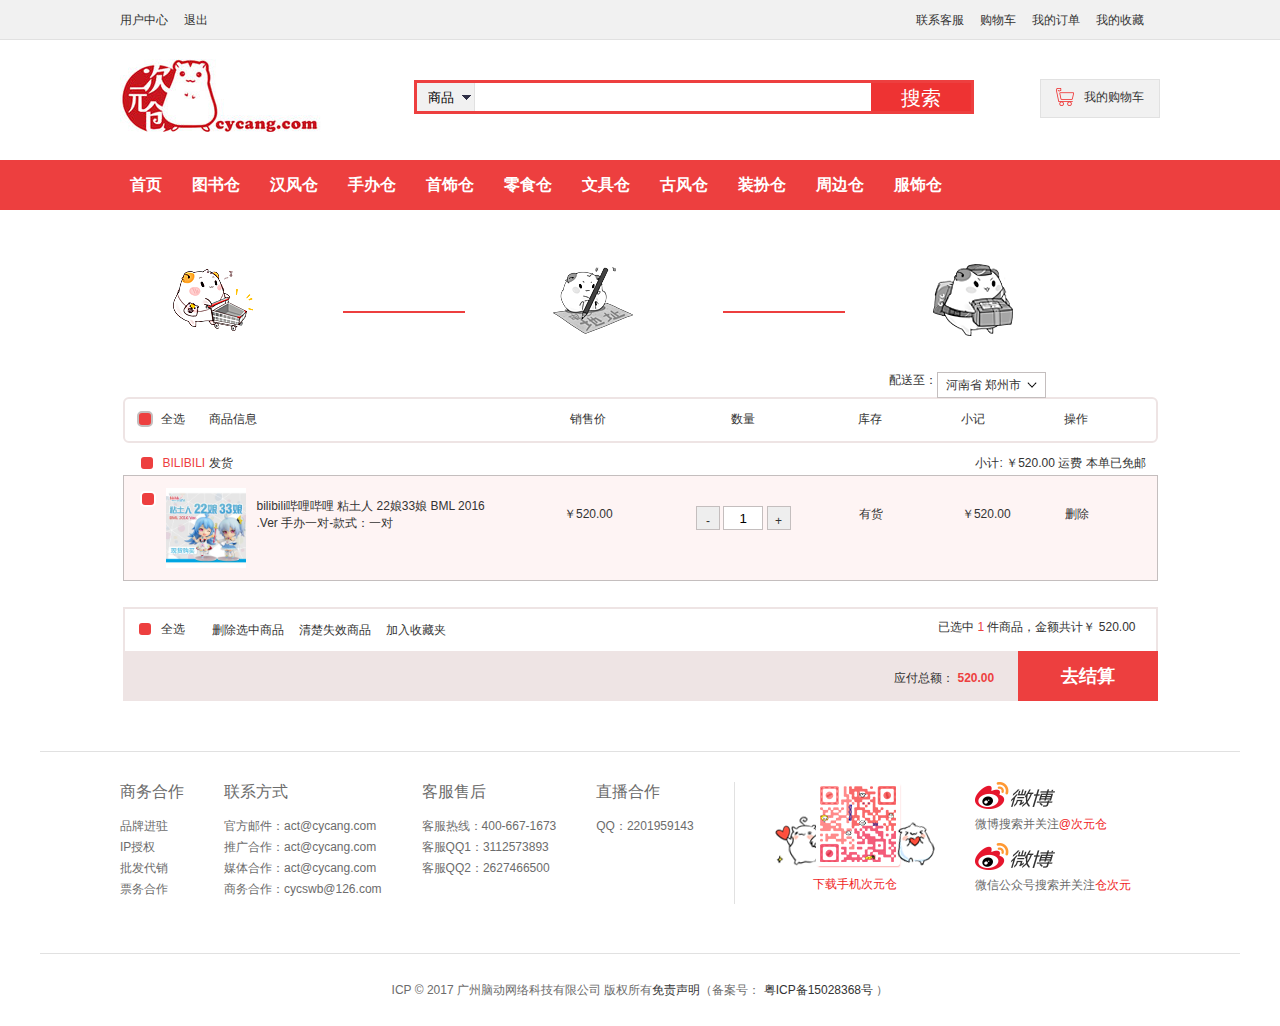
<file: 次元仓/cart.html>
<!DOCTYPE html>
<html lang="en">

<head>
    <meta http-equiv="Content-Type" content="text/html; charset=utf-8" />
    <meta name="keywords" content="次元仓，cycang.com,二次元,ACG,精品,正品,特卖,游戏" />
    <meta name="description" content="次元仓cycang.com,最好玩的二次元周边网站,二次元,ACG,精品,正品,特卖,游戏,便捷、诚信的服务，为您提供愉悦的购物体验!" />
    <meta name="viewport" content="width=device-width, initial-scale=1.0">
    <meta http-equiv="X-UA-Compatible" content="IE=edge，chrome=1">
    <meta name="randerer" content="webkit">
    <link rel="icon" href="favicon.ico">
    <title>次元仓-最好玩的二次元周边网站（cycang.com）</title>
    <link rel="stylesheet" href="http://at.alicdn.com/t/font_1300242_tqwqngoua88.css">
    <link rel="stylesheet" href="style/cart.css">
</head>
<body>
        <div id="header">
                <div class="top">
                    <div class="container">
                        <div class="tool">
                            <a href="#">用户中心</a>
                            <a href="#">退出</a>
                        </div>
                        <div class="toor">
                            <a href="#">联系客服</a>
                            <a href="#">购物车</a>
                            <a href="#">我的订单</a>
                            <a href="#">我的收藏</a>
                        </div>
                    </div>
                </div>
                <div class="mid">
                    <div class="logo">
                        <a href="#">
                            <img src="images/logo.jpg" alt="">
                        </a>
                    </div>
                    <div class="search">
                        <form>
                            <div class="search_input">
                                <input type="text" class="text">
                                <input type="submit" value="搜索" class="sub">
                                <select >
                                    <option value="1" selected="selected">商品</option>
                                    <option value="2">店铺</option>
                                </select>
                            </div>
                        </form>
                    </div>
                    <a href="#">
                        <div class="cart">
                            <span class="icon"></span>
                            <span class="gw">我的购物车</span>
                        </div>
                    </a>
                </div>
                <div class="bot">
                    <div class="container">
                        <ul>
                            <li><a href="#">首页</a></li>
                            <li><a href="#">图书仓</a></li>
                            <li><a href="#">汉风仓</a></li>
                            <li><a href="#">手办仓</a></li>
                            <li><a href="#">首饰仓</a></li>
                            <li><a href="#">零食仓</a></li>
                            <li><a href="#">文具仓</a></li>
                            <li><a href="#">古风仓</a></li>
                            <li><a href="#">装扮仓</a></li>
                            <li><a href="#">周边仓</a></li>
                            <li><a href="#">服饰仓</a></li>
                        </ul>
                    </div>
                </div>
            </div>
        <div class="cart_wrap">
            <div class="order_content">
                <div class="cart_process">
                    <div class="img_left">
                        <img src="images/cart (1).png" alt="">
                    </div>
                    <div class="spe_left"></div>
                    <div class="img_left">
                            <img src="images/uncheckout.png" alt="">
                    </div>
                    <div class="spe_left"></div>
                    <div class="img_left">
                            <img src="images/unorder.png" alt="">
                    </div>
                    <div class="clear"></div>
                </div>
                <section>
                    <div class="c_address_include_box">
                        <div class="c_address_wrap">
                            配送至：
                            <div class="c_address_sel_trigger">
                                <span class="c_address_sel_trigger1">河南省 郑州市</span>
                                <span class="c_addr_arrow"></span>
                            </div>
                            <div class="c_addr_bd"></div>
                        </div>
                    </div>
                    <div class="order_table">
                        <div class="c_thead">
                            <div class="c_th7 ">
                         <div class="c_checkbox_simulate">
                             <label >
                                 <i class="on">
                                     <input type="checkbox" class="in">
                                 </i>
                             </label>
                         </div>
                         全选
                            </div>
                            <div class="c_th33 ">商品信息</div>
                            <div class="c_th10  c_text_c">销售价</div>
                            <div class="c_th20 ">数量</div>
                            <div class="c_th10 ">库存</div>
                            <div class="c_th10 ">小记</div>
                            <div class="c_th10 ">操作</div>
                            <div class="clear"></div>
                        </div>
                        <div class="order_list">
                            <div class="order_item">
                                <div class="c_cart_type">
                                    <div class="c_supplier_tlt">
                                        <div class="c_supplier_checkbox">
                                            <label >
                                                <i class="on">
                                                    <input type="checkbox" class="in">
                                                </i>
                                            </label>
                                        </div>
                                       <a href="#">
                                           <span class="c_supplier_name">BILIBILI</span>
                                           发货
                                       </a>
                                       <div class="clear"></div>
                                    </div>
                                    <div class="c_order_tlt ">
                                        小计:
                                        <span >￥520.00</span>
                                        运费
                                        <span>
                                            <span>本单已免邮</span>
                                        </span>
                                    </div>
                                    <div class="clear"></div>
                                </div>
                                <div class="c_order_wrap">
                                    <div class="c_item_selected">
                                        <div class="c_th3 fl">
                                            <label >
                                                <i class="on">
                                                    <input type="checkbox" class="c_checkbox_simulate">
                                                </i>
                                            </label>
                                            <div class="clear"></div>
                                        </div>
                                        <div class="c_th37 fl">
                                            <a href="#" class="c_cart_product_img">
                                                <img src="images/2233.jpg" alt="">
                                            </a>
                                            <a href="#" class="c_cart_product_name">
                                                    bilibili哔哩哔哩 粘土人 22娘33娘 BML 2016 .Ver 手办一对-款式：一对
                                            </a>
                                            <div class="clear"></div>
                                        </div>
                                        <div class="c_th10 text fl">
                                            <p>￥520.00</p>
                                        </div>
                                        <div class="c_th20 fl">
                                            <div class="c_number_box">
                                                <span class="number_box_dec">-</span>
                                                <input value="1" class="number_box_num ">
                                                <span class="number_box_inc">+</span>
                                            </div>
                                            <div class="clear"></div>
                                        </div>
                                        <div class="c_th10 fl">
                                            有货
                                        </div>
                                        <div class="c_th10 fl">
                                            <span class="c_cart_subsum">￥520.00</span>
                                        </div>
                                        <div class="c_th10 fl">
                                            <span class="c_cart_del">删除</span>
                                        </div>
                                        <div class="clear"></div>
                                    </div>
                                </div>
                            </div>
                        </div>
                        <div class="clear"></div>
                    </div>
                    <div class="c_cart_bot">
                        <div class="_dtl_info">
                            <div class="c_amount_wrap">
                                已选中
                                <span class="c_order_counts">1</span>
                                件商品，金额共计￥
                                <span>520.00</span>
                                <div class="clear"></div>
                            </div>
                            <div class="c_admin">
                                <div class="c_pr_20">
                                    <div class="c_get_all">
                                        <label >
                                            <i class="on">
                                            <input type="checkbox" class="in">
                                            </i>
                                        </label>
                                    </div>
                                    全选
                                </div>
                                <a href="#" class="c_admin_del">删除选中商品</a>
                                <span class="c_admin_fail_clean">清楚失效商品</span>
                                <a href="#" class="c_admin_fav">加入收藏夹</a>
                                <div class="clear"></div>
                            </div>
                            <div class="clear"></div>
                        </div>
                        <div class="clear"></div>
                    </div>
                    <div class="c_go_chkout">
                        <div class="c_dtl_info_wrap">
                            应付总额：
                            <span class="c_need_pay ">
                                <em class="c_need_pay">520.00</em>
                            </span>
                            <a href="#" class="c_sub_btn">去结算</a>
                        </div>
                        <div class="clear"></div>
                    </div>
                </section>
            </div>
        </div>    
            <div id="footer">
                    <div class="c_container">
                        <div class="c_infor_wrap">
                            <div class="c_infor">
                                <dl>
                                    <dt>商务合作</dt>
                                    <dd><a href="#">品牌进驻</a></dd>
                                    <dd><a href="#">IP授权</a></dd>
                                    <dd><a href="#">批发代销</a></dd>
                                    <dd><a href="#">票务合作</a></dd>
                                </dl>
                                <dl>
                                    <dt>联系方式</dt>
                                    <dd>官方邮件：act@cycang.com</dd>
                                    <dd>推广合作：act@cycang.com</dd>
                                    <dd>媒体合作：act@cycang.com</dd>
                                    <dd>商务合作：cycswb@126.com</dd>
                                </dl>
                                <dl>
                                    <dt>客服售后</dt>
                                    <dd>客服热线：400-667-1673</dd>
                                    <dd>客服QQ1：3112573893</dd>
                                    <dd>客服QQ2：2627466500</dd>
                                </dl>
                                <dl>
                                    <dt>直播合作</dt>
                                    <dd>QQ：2201959143</dd>
                                </dl>
                                <ul class="c_infor_right">
                                    <li>
                                        <a href="#">
                                            <img class="c_qr" src="images/qr.png" alt="">
                                            <p class="c_red_light">下载手机次元仓</p>
                                        </a>
                                    </li>
                                    <li>
                                        <img src="images/微博.png" alt="">
                                        <p>微博搜索并关注<span class="">@次元仓</span></p>
                                    </li>
                                    <li>
                                        <img src="images/微信.png" alt="">
                                        <p>微信公众号搜索并关注<span>仓次元</span></p>
                                    </li>
                                </ul>
                               
                            </div>
                        </div>
                    </div>
                    <p class="c_copyright">ICP © 2017 广州脑动网络科技有限公司 版权所有<a href="#">免责声明</a>（备案号： <a href="">粤ICP备15028368号</a> ）</p>
                </div>
</body>
</html>
</file>
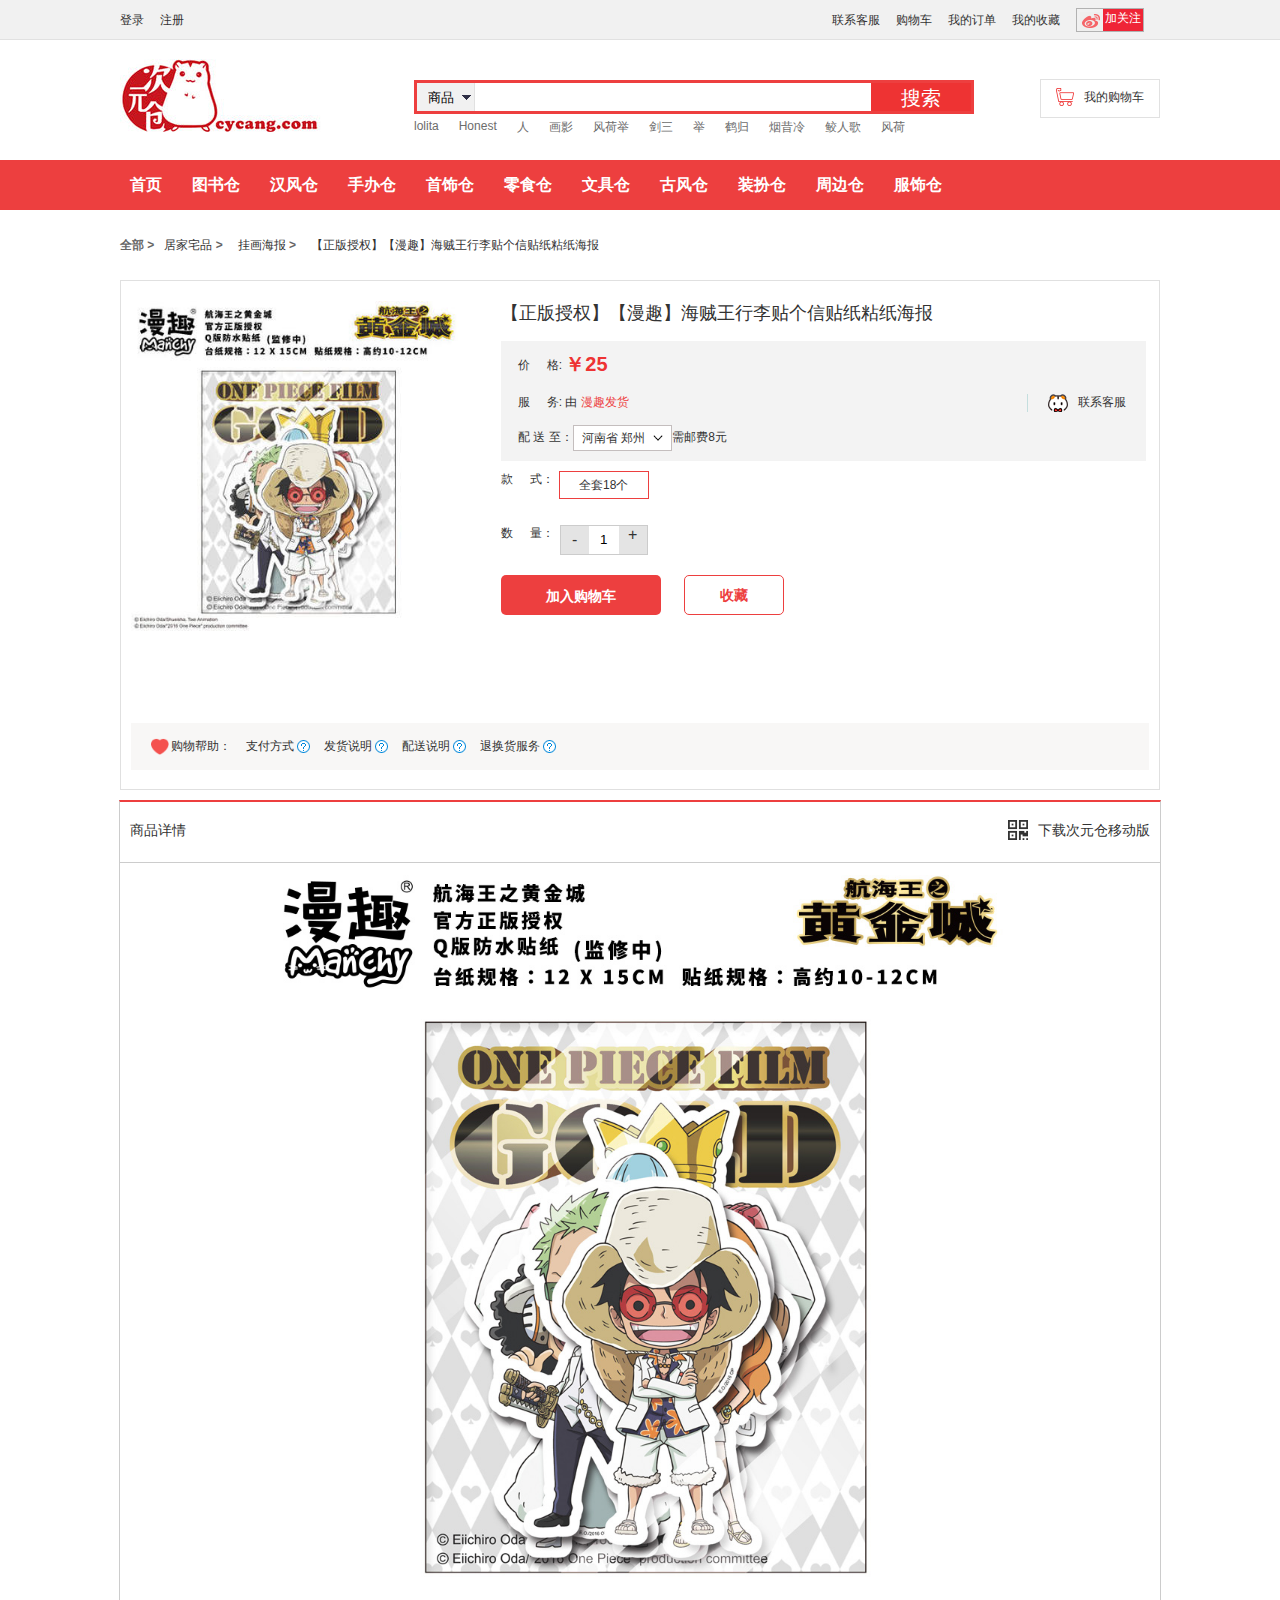
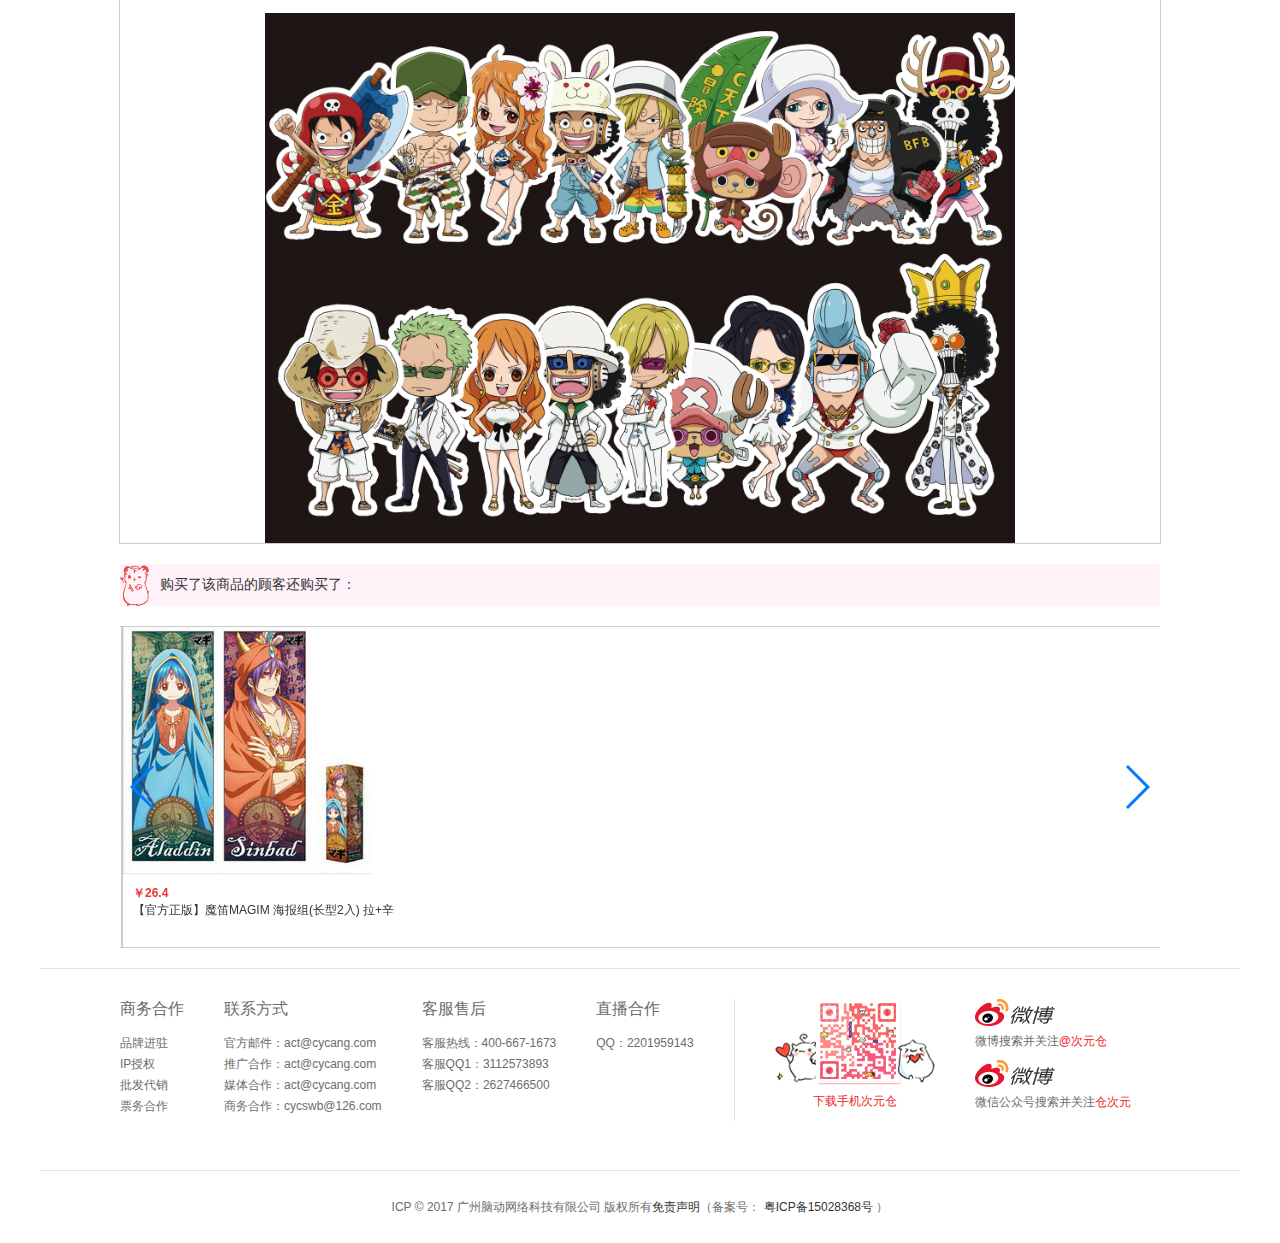
<file: 次元仓/detail.html>
<!DOCTYPE html>
<html lang="en">
    <head>
        <meta http-equiv="Content-Type" content="text/html; charset=utf-8" />
        <meta name="keywords" content="次元仓，cycang.com,二次元,ACG,精品,正品,特卖,游戏" />
        <meta name="description" content="次元仓cycang.com,最好玩的二次元周边网站,二次元,ACG,精品,正品,特卖,游戏,便捷、诚信的服务，为您提供愉悦的购物体验!" />
        <meta name="viewport" content="width=device-width, initial-scale=1.0">
        <meta http-equiv="X-UA-Compatible" content="IE=edge，chrome=1">
        <meta name="randerer" content="webkit">
        <link rel="icon" href="favicon.ico">
        <title>【正版授权】【漫趣】海贼王乔巴动漫周边毛毯床单两用珊瑚绒毯子空调被-次元仓</title>
        <link rel="stylesheet" href="http://at.alicdn.com/t/font_1300242_tqwqngoua88.css">
        <link rel="stylesheet" href="style/swiper.min.css">
        <link rel="stylesheet" href="style/detail.css">
</head>
<body>
    <div id="header">
        <div class="top">
            <div class="container">
                <div class="tool">
                    <a href="#">登录</a>
                    <a href="#">注册</a>
                </div>
                <div class="toor">
                    <div class="weibo">
                        <a href="#">
                            <img src="images/weibo_icon.png" alt="">
                            <span>加关注</span>
                        </a>
                    </div>
                    <a href="#">联系客服</a>
                    <a href="#">购物车</a>
                    <a href="#">我的订单</a>
                    <a href="#">我的收藏</a>
                </div>
            </div>
        </div>
        <div class="mid">
            <div class="logo">
                <a href="#">
                    <img src="images/logo.jpg" alt="">
                </a>
            </div>
            <div class="search">
                <form>
                    <div class="search_input">
                        <input type="text" class="text">
                        <input type="submit" value="搜索" class="sub">
                        <select >
                            <option value="1" selected="selected">商品</option>
                            <option value="2">店铺</option>
                        </select>
                    </div>
                </form>
                <ul>
                    <li><a href="#">lolita</a></li>
                    <li><a href="#">Honest</a></li>
                    <li><a href="#">人</a></li>
                    <li><a href="#">画影</a></li>
                    <li><a href="#">风荷举</a></li>
                    <li><a href="#">剑三</a></li>
                    <li><a href="#">举</a></li>
                    <li><a href="#">鹤归</a></li>
                    <li><a href="#">烟昔冷</a></li>
                    <li><a href="#">鲛人歌</a></li>
                    <li><a href="#">风荷</a></li>
                </ul>
            </div>
            <a href="#">
                <div class="cart">
                    <span class="icon"></span>
                    <span class="gw">我的购物车</span>
                </div>
            </a>
        </div>
        <div class="bot">
            <div class="container">
                <ul>
                    <li><a href="#">首页</a></li>
                    <li><a href="#">图书仓</a></li>
                    <li><a href="#">汉风仓</a></li>
                    <li><a href="#">手办仓</a></li>
                    <li><a href="#">首饰仓</a></li>
                    <li><a href="#">零食仓</a></li>
                    <li><a href="#">文具仓</a></li>
                    <li><a href="#">古风仓</a></li>
                    <li><a href="#">装扮仓</a></li>
                    <li><a href="#">周边仓</a></li>
                    <li><a href="#">服饰仓</a></li>
                </ul>
            </div>
        </div>
    </div>
    <div id="nav">
        <a href="#" class="qb">
            全部
            <span >></span>
        </a>
        <a href="#">
            居家宅品
            <span>></span>
        </a>
        <a href="#">
            挂画海报
            <span>></span>
        </a>
        <p>【正版授权】【漫趣】海贼王行李贴个信贴纸粘纸海报</p>
    </div>
    <div class="wrap1">
        <div class="left">
            <div class="sp_wrap">
                <div class="sp_large">
                    <a href="#">
                        <img src="images/海贼王.jpg" alt="">
                    </a>
                </div>
                <div class="block"></div>
            </div>
        </div>
        <div class="right">
            <p>【正版授权】【漫趣】海贼王行李贴个信贴纸粘纸海报</p>
            <h5></h5>
            <div class="price_wrap">
                <div class="pr">
                    价&nbsp;&nbsp;&nbsp;&nbsp;&nbsp;格:
                    <div class="price_block">
                        <span>￥25</span>
                    </div>
                </div>
                <p class="service">
                    服&nbsp;&nbsp;&nbsp;&nbsp;&nbsp;务:
                    <a href="#">由<span class="mq"> 漫趣发货</span></a>
                    <a href="#" class="kf">
                        <img src="images/service_icon.png" alt="">
                       <span>联系客服</span>
                    </a>
                </p>
                <div class="p_list">
                  <span class="ps"> 配&nbsp;送&nbsp;至：</span>
                    <div class="trigger ">
                        <span class="address_value">河南省 郑州</span>
                        <span class="addr_arrow"></span>
                    </div>
                    <div class="bd"></div>
                    <div class="postage">
                        需邮费<span>8</span>元
                    </div>
                </div>
                <div class="clear"></div>
            </div>
            <div class="style_wrap">
                <span class="ks">款&nbsp;&nbsp;&nbsp;&nbsp;&nbsp;式：</span>
                <ul class="style_left ">
                    <li class="stye_item active">全套18个</li>
                </ul>
                <div class="clear"></div>
            </div>
            <div class="add_wrap">
                <span class="sl">数&nbsp;&nbsp;&nbsp;&nbsp;&nbsp;量：</span>
                <div class="add_min">
                    <span class="size_min">-</span>
                    <input value="1"  class="number">
                    <span class="size_add">+</span>
                </div>
                <div class="clear"></div>
            </div>
            <div class="add_cart">
                <button class="gw">加入购物车</button>
                <button class="sc">收藏</button>
            </div>
        </div>
        <div class="tips">
            <h3 class="tips_icon">购物帮助：</h3>
            <div class="tips-left">
                <div>
                支付方式 
                <span class="tips_q"></span>
                </div>
                <ul class="tips_dtl">
                    <li>可使用支付宝/网银</li>
                </ul>
            </div>
            <div class="tips-left">
                 <div>
                发货说明
                <span class="tips_q"></span>
                </div>
                <ul class="tips_dtl">
                        <li>下午三点前下单当天发货</li>
                        <li>三点后隔天发货</li>
                        <li>周末物流部休息，因此周五三点后下单会在周一发货</li>
                    </ul>
            </div>
            <div class="tips-left">
                 <div>
                配送说明
                <span class="tips_q"></span>
                </div>
                <ul class="tips_dtl">
                        <li>包邮发圆通快递</li>
                        <li>圆通快递全国绝大多数城市（除港澳台）均可送达，配送时间约1-4天</li>
                        <li>顺丰快递：配送时间约1-3天（港澳台、国外除外）</li>
                    </ul>
            </div>
            <div class="tips-left">
                 <div>
                退换货服务
                <span class="tips_q"></span>
                </div>
                <ul class="tips_dtl">
                        <li>普通商品享有质量问题7天退货，签收后3个工作日之内可换货</li>
                        <li>其他特殊商品（如手办）的退货以页面说明为准</li>
                    </ul>
            </div>
        </div>
    </div>
    <div class="spxq">
        <div class="spxq_tit">
            <span class="text">商品详情</span>
            <p class="right">
                <span class="icon"></span>
                <span class="text">下载次元仓移动版</span>
                <span class="big_img"></span>
            </p>
            <div class="clear"></div>
        </div>
        <div class="clear"></div>
        <div class="spxq_intro">
            <img src="images/hz.jpg" alt="">
            <img src="images/hz1.jpg" alt="">
        </div>
    </div>
    <div class="reco">
        <p class="title">
            <span>购买了该商品的顾客还购买了：</span>
        </p>
        <div class="swiper-container">
                <div class="swiper-wrapper">
                  <div class="swiper-slide" style="width: 248px;">
                      <a href="#">
                          <img src="images/reco1.jpg" alt="">
                          <div class="reco_it">
                              <p class="price">￥26.4</p>
                         <p class="name">【官方正版】魔笛MAGIM 海报组(长型2入) 拉+辛</p>
                    
                        </div>
                      </a>
                    </div>
                  <div class="swiper-slide">
                        <a href="#">
                                <img src="images/reco2.jpg" alt="">
                                <div class="reco_it">
                                    <p class="price">￥68.00</p>
                                        <p class="name">【梦间集】 官方正版 &nbsp;游戏角色 &nbsp;挂画</p>
                                        
                                       </div>
                            </a>
                  </div>
                  <div class="swiper-slide">
                        <a href="#">
                                <img src="images/reco3.jpg" alt="">
                                <div class="reco_it">
                                    <p class="price">￥10.00</p>
                                        <p class="name">【原矩】【哑舍】玄色晓泊超大幅A3原画动漫PVC海报</p>
                                        
                                       </div>
                            </a>
                  </div>
                  <div class="swiper-slide">
                        <a href="#">
                                <img src="images/reco4.jpg" alt="">
                                <div class="reco_it">
                                    <p class="price">￥20.00</p>
                                        <p class="name">【现货】官方正版兑喵喵全职高手荣耀王座周泽楷生日限定海报</p>
                                        
                                       </div>
                            </a>
                  </div>
                  <div class="swiper-slide">
                        <a href="#">
                                <img src="images/reco5.jpg" alt="">
                                <div class="reco_it">
                                    <p class="price">￥20.00</p>
                                        <p class="name">【正版授权】秦时明月 &nbsp; 天行九歌水墨画卷大挂画海报壁纸</p>
                                        
                                       </div>
                            </a>
                  </div>
                  <div class="swiper-slide">
                        <a href="#">
                                <img src="images/reco6.jpg" alt="">
                                <div class="reco_it">
                                     <p class="price">￥40.00</p>
                                        <p class="name">现货【官方正版】 兑喵喵 《全职高手》 燃王萌王海报组</p>
                                       
                                       </div>
                            </a>
                  </div>
                  <div class="swiper-slide">
                        <a href="#">
                                <img src="images/reco7.png" alt="">
                                <div class="reco_it">
                                    <p class="price">￥59.00</p>
                                        <p class="name">【七创社】 凹凸世界官方正版动漫周边人物挂画装饰画</p>
                                        
                                       </div>
                            </a>
                  </div>
                  <div class="swiper-slide">
                        <a href="#">
                                <img src="images/reco8.jpg" alt="">
                                <div class="reco_it">
                                    <p class="price">￥75.00</p>
                                        <p class="name">次元仓魔道祖师正版授权周边挂画卷轴海报礼物魏无羡蓝忘机</p>
                                        
                                       </div>
                            </a>
                  </div>
                </div>
                <div class="swiper-button-prev"></div>
                <div class="swiper-button-next"></div>
              </div>
        </div>
    </div>
    <div id="footer">
            <div class="c_container">
                <div class="c_infor_wrap">
                    <div class="c_infor">
                        <dl>
                            <dt>商务合作</dt>
                            <dd><a href="#">品牌进驻</a></dd>
                            <dd><a href="#">IP授权</a></dd>
                            <dd><a href="#">批发代销</a></dd>
                            <dd><a href="#">票务合作</a></dd>
                        </dl>
                        <dl>
                            <dt>联系方式</dt>
                            <dd>官方邮件：act@cycang.com</dd>
                            <dd>推广合作：act@cycang.com</dd>
                            <dd>媒体合作：act@cycang.com</dd>
                            <dd>商务合作：cycswb@126.com</dd>
                        </dl>
                        <dl>
                            <dt>客服售后</dt>
                            <dd>客服热线：400-667-1673</dd>
                            <dd>客服QQ1：3112573893</dd>
                            <dd>客服QQ2：2627466500</dd>
                        </dl>
                        <dl>
                            <dt>直播合作</dt>
                            <dd>QQ：2201959143</dd>
                        </dl>
                        <ul class="c_infor_right">
                            <li>
                                <a href="#">
                                    <img class="c_qr" src="images/qr.png" alt="">
                                    <p class="c_red_light">下载手机次元仓</p>
                                </a>
                            </li>
                            <li>
                                <img src="images/微博.png" alt="">
                                <p>微博搜索并关注<span class="">@次元仓</span></p>
                            </li>
                            <li>
                                <img src="images/微信.png" alt="">
                                <p>微信公众号搜索并关注<span>仓次元</span></p>
                            </li>
                        </ul>
                       
                    </div>
                </div>
            </div>
            <p class="c_copyright">ICP © 2017 广州脑动网络科技有限公司 版权所有<a href="#">免责声明</a>（备案号： <a href="">粤ICP备15028368号</a> ）</p>
        </div>
        <script src="js/swiper.min.js"></script>
        <script>        
                var mySwiper = new Swiper ('.swiper-container', {
                  direction: 'horizontal', // 垂直切换选项
                  loop: true, // 循环模式选项
                  
                  
                  // 如果需要前进后退按钮
                  navigation: {
                    nextEl: '.swiper-button-next',
                    prevEl: '.swiper-button-prev',
                  },
                })        
                </script>
</body>
</html>
</file>
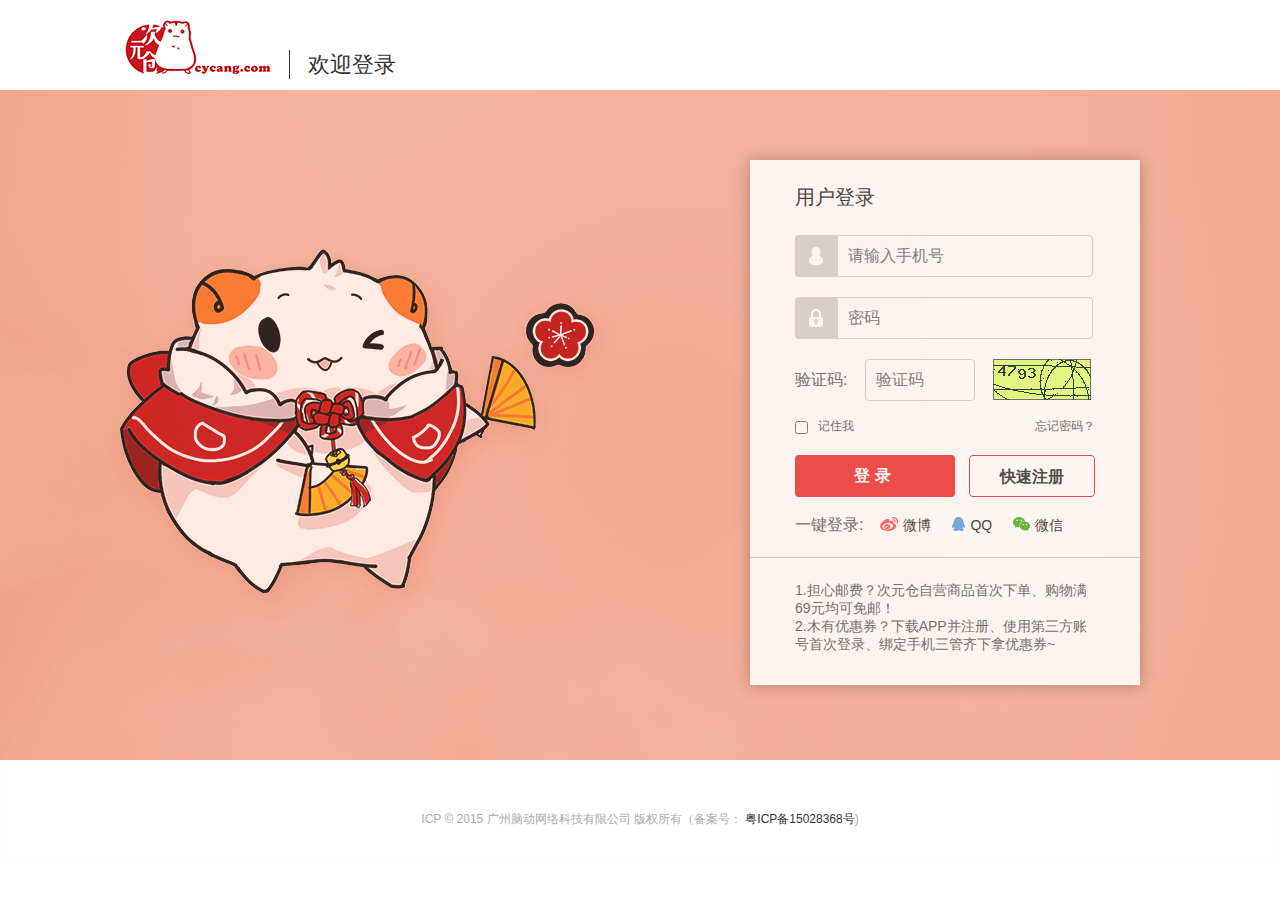
<file: 次元仓/login.html>
<!DOCTYPE html>
<html lang="en">
<head>
        <meta http-equiv="Content-Type" content="text/html; charset=utf-8" />
        <meta name="keywords" content="次元仓，cycang.com,二次元,ACG,精品,正品,特卖,游戏" />
        <meta name="description" content="次元仓cycang.com,最好玩的二次元周边网站,二次元,ACG,精品,正品,特卖,游戏,便捷、诚信的服务，为您提供愉悦的购物体验!" />
        <meta name="viewport" content="width=device-width, initial-scale=1.0">
        <meta http-equiv="X-UA-Compatible" content="IE=edge，chrome=1">
        <meta name="randerer" content="webkit">
        <link rel="icon" href="favicon.ico">
        <title>登录-仓次元</title>
        <link rel="stylesheet" href="http://at.alicdn.com/t/font_1300242_tqwqngoua88.css">
        <link rel="stylesheet" href="style/login.css">
</head>
<body>
    <!--头部-->
    <div id="top">
            <a href="#">
                    <img src="images/loginreg_logo.png" alt="">
                </a>
                <div class="line"></div>
                <h1 class="top_text">欢迎登录</h1>
        <div class="clear"></div>
    </div>
    <!--login-->
    <div id="bj">
            <div class="content">
      <form class="login_box">
              <ul class="commn_login">
                      <li>
                              <p>用户登录</p>
                      </li>
                      <li>
                              <label >
                                      <span class="user_logo"></span>
                                      <input type="text" class="ph" placeholder="请输入手机号">
                              </label>
                              <div class="clear"></div>
                      </li>
                      <li>
                                <label >
                                         <span class="pwd_logo"></span>
                                        <input type="password" class="pwd" placeholder="密码">
                                        </label>
                                 <div class="clear"></div>  
                      </li>
                      <li>
                              <label >
                                <span class="code_font">验证码:</span>
                               <input type="text" class="code_input" placeholder="验证码">
                               </label>
                               <img src="images/i.png" alt="">
                        <div class="clear"></div>
                       </li>
                      <li>
                                <label >
                                               <input type="checkbox" >
                                               <span class="remember">记住我</span>
                                               </label>
                                             <a href="#" >忘记密码？</a>
                                        <div class="clear"></div>
                      </li>
                      <li>
                              <a href="#" class="login_bth">登录</a>
                              <a href="register.html" class="reg_bth">快速注册</a>
                              <div class="clear"></div>
                      </li>
                      <li class="tb_login">
                              <span class="login_desc">一键登录:</span>
                              <span class="quick_login">
                                      <a href="#">
                                              <div class="wb_login"></div>
                                              微博
                                      </a>
                              </span>
                              <span class="quick_login">
                                        <a href="#">
                                                <div class="qq_login"></div>
                                                QQ
                                        </a>
                                </span>
                                <span class="quick_login">
                                                <a href="#">
                                                        <div class="wx_login"></div>
                                                        微信
                                                </a>
                                        </span>
                                        <div class="clear"></div>
                      </li>
                      <div class="line"></div>
                      <li class="tips">
                              <span>1.担心邮费？次元仓自营商品首次下单、购物满69元均可免邮！</span>
                              <br>
                              <span>2.木有优惠券？下载APP并注册、使用第三方账号首次登录、绑定手机三管齐下拿优惠券~</span>
                      </li>
              </ul>
      </form>
</div> 
    </div>
    <!--底部-->
    <div id="footer">
            <div class="content">
                <div class="copy">
                        ICP © 2015 广州脑动网络科技有限公司 版权所有（备案号：
                <a href="#">粤ICP备15028368号</a>)
            </div>
            </div>
        </div>
</body>
</html>
</file>
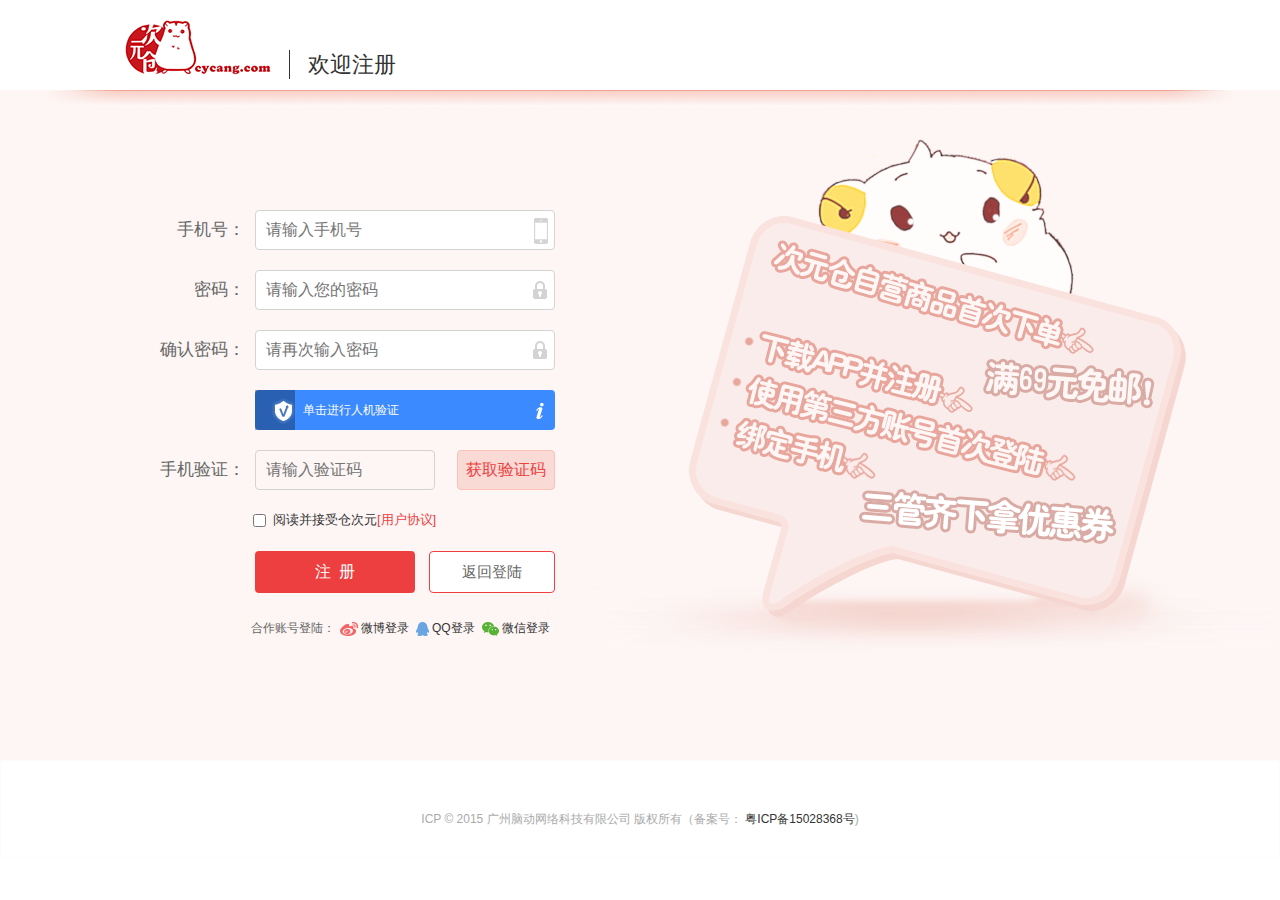
<file: 次元仓/register.html>
<!DOCTYPE html>
<html lang="en">
    <head>
        <meta http-equiv="Content-Type" content="text/html; charset=utf-8" />
        <meta name="keywords" content="次元仓，cycang.com,二次元,ACG,精品,正品,特卖,游戏" />
        <meta name="description" content="次元仓cycang.com,最好玩的二次元周边网站,二次元,ACG,精品,正品,特卖,游戏,便捷、诚信的服务，为您提供愉悦的购物体验!" />
        <meta name="viewport" content="width=device-width, initial-scale=1.0">
        <meta http-equiv="X-UA-Compatible" content="IE=edge，chrome=1">
        <meta name="randerer" content="webkit">
        <link rel="icon" href="favicon.ico">
        <title>注册-仓次元</title>
        <link rel="stylesheet" href="http://at.alicdn.com/t/font_1300242_tqwqngoua88.css">
        <link rel="stylesheet" href="style/register.css">
    </head>
<body>
    <!--头部-->
    <div id="header">
        <a href="">
            <img src="images/loginreg_logo.png" alt="">
        </a>
        <div class="line"></div>
        <h1 class="top_text">欢迎注册</h1>
    </div>
    <!--中部背景-->
    <div id="bj">
        <div class="content">
            <ul class="regbox">
                <li >
                    <label>
                        <input type="text" class="ph" id="phone" name="phone"placeholder="请输入手机号">
                        <span>手机号：</span>
                    </label>
                    <div class="clear"></div>
                </li>
                <li >
                    <label>
                        <input type="password" class="lock" name="pwd" id="pwd" placeholder="请输入您的密码">
                        <span>密码：</span>
                    </label>
                    <div class="clear"></div>
                </li>
                <li>
                    <label>
                        <input type="password" class="lock" name="repwd" id="repwd" placeholder="请再次输入密码">
                        <span>确认密码：</span>
                    </label>
                    <div class="clear"></div>
                </li>
                <li>
                    <label>
                        <div class="vp-vertical">
                            <div class="vp-shield">
                            <span>
                                <i></i>
                            </span>
                        </div>
                        <a href="#" class="about">
                                <span>
                                    <i></i>
                                </span>
                            </a>
                            <div class="vp-tip">单击进行人机验证</div>
                        </div>
                    </label>
                    <div class="clear"></div>
                </li>
                <li>
                    <input type="button" class="anjian" value="获取验证码" >
                    <label>
                        <input type="text" class="yanzheng" placeholder="请输入验证码">
                    <span>手机验证：</span>
                </label>
                <div class="clear"></div>
                </li>
                <li class="check">
                    <label>
                        <input type="checkbox" value="1">
                       <p>阅读并接受仓次元</p> 
                    </label>
                    <a href="#">[用户协议]</a>
                </li>
                <li>
                    <input type="submit" value="注&nbsp;&nbsp;册" class="zc">
                    <a href="login.html" class="fanhui">返回登陆</a>
                    <div class="clear"></div>
                </li>
                <li class="login">
                    <span class="c">合作账号登陆：</span>
                    <span class="c">
                        <a href="#">
                           <div class="wb"></div>
                            微博登录
                        </a>
                    </span>
                    <span class="c">
                            <a href="#">
                             <div class="qq"></div>
                                QQ登录
                            </a>
                        </span>
                        <span class="c">
                                <a href="#">
                                   <div class="wx"></div>
                                    微信登录
                                </a>
                            </span>
                            <div class="clear"></div>
                </li>
            </ul>
        </div> 
    </div>
    <!--底部-->
    <div id="footer">
            <div class="content">
                <div class="copy">
                        ICP © 2015 广州脑动网络科技有限公司 版权所有（备案号：
                <a href="#">粤ICP备15028368号</a>)
            </div>
            </div>
        </div>
</body>
</html>
</file>
<file: 次元仓/style/base.css>
html,body,p,div,h1,h2,h3,h4,h5,h6,ul,ol,li,dl,dt,dd,
form,input,textarea,select,option,b,i,strong,u,nav,header,
footer,aside,section,article{margin:0;padding:0;}
ul,li,ol{list-style:none;}
h1,h2,h3,h4,h5,h6,i,em,strong,b,n{font-size:100%;font-style:normal;font-weight:normal;}

/*兼容性*/
fieldset,img{border:0 none;display:block;}
input,button{border:0 none;background:transparent;}
table,td{border-collapse:collapse;/*边线重叠*/
    border-spacing:0;}
:focus{outline:none;}/*获得焦点的篮框*/

div{display: block;}

/*超链接*/
a{color:#333;text-decoration:none;transition:all 1s ease;}
a:link{color:#333;text-decoration:none;}
a:visited{color:#333;text-decoration:none;}
a:hover{color:#f01e1e;text-decoration:underline;}
a:active{color:#333;text-decoration:none;}

/*避免因子元素浮动而导致父元素高度缺失的问题   自适高度 清除浮动*/
.clearfix:after{content:'';display:block;clear:both;height:0;line-height:0;}
.clearfix{zoom:1;}

.fl{float:left;}
.fr{float:right;}

body{font-family:"微软雅黑",arial;color:#333;font-size:12px;background:url(../images/bg.jpg) 50% center no-repeat fixed  #fff;}

/*版心*/
/*topbar*/
 .w1200{width:1200px;margin:0 auto;}
 #topbar{widows: 100%;height: 40px;background:#f1f1f1;border-bottom:1px solid #e1e1e1; position: relative;}
 #topbar .topbar{height: 100%;margin: 0 auto;}
 #topbar .topbar .login-box{overflow: hidden;}
 #topbar .topbar .login-box a:hover span{color:#f01e1e;}
 #topbar .topbar .login-box p{float: left;color:#f01e1e;display:block;line-height: 40px;margin-right: 20px;height: 40px;}
 #topbar .topbar .login-box a{display:block;line-height: 40px;color:#6c6c6c;margin-right: 20px;height: 40px;float: left;text-decoration: none;}
 #topbar .topbar .quick_menu{margin-right:0px;position: relative; }
 #topbar .topbar .quick_menu ul{width: 100%;height: 40px;}
 #topbar .topbar .quick_menu ul li{float: left;position: relative; margin: 0 2px; text-align: center;display: block;}
 #topbar .topbar .quick_menu ul li >a{display: block;color:#6c6c6c; padding:0 10px;height:40px;line-height: 40px;text-decoration: none;position: relative;z-index: 100;border-bottom:0 none; }
 #topbar .topbar .quick_menu ul li a .icon-shopcart{margin-right: 5px;}
 #topbar .topbar .quick_menu ul .gw{width: 96px;height: 40px;position: relative;border-bottom:0 none;z-index: 100;}
 #topbar .topbar .quick_menu ul .gw img{display: block;width: 57px;height: 49px;float: left;}
 #topbar .topbar .quick_menu ul .gw .submenu2{display:block;width: 250px;height:70px;background:#fff;position: absolute;top:37px;right:0;line-height: 70px;text-align: center;display: none;border: 1px solid #f1f1f1;z-index: 10;}
#topbar .topbar .quick_menu ul .gw .submenu2 a{display: block;text-decoration: none;float: left;}
 #topbar .topbar .quick_menu ul .gw:hover .submenu2{display:block;}
 #topbar .topbar .quick_menu ul li  a i{color:#ed3f3f;}
 #topbar .topbar .quick_menu ul li .submenu{ display: none;width: 100%; background: #fff; border:1px solid #e8e8e8;position: absolute;left:0;top:38px; padding:5px 0;box-sizing: border-box;text-align: center;z-index: 10;}
#topbar .topbar .quick_menu ul li .submenu a{ display: block; line-height: 25px;}
#topbar .topbar .quick_menu ul li:hover .submenu{display: block;}
#topbar .topbar .quick_menu ul li a:hover{background:#fff; border-bottom:0 none;}
#topbar .topbar .quick_menu ul li a:hover span{color:#f01e1e;}
/*header*/
#header{width: 100%;height: 133px;background: #fff;}
#header .c_container{width: 1200px;height: 100%;margin: 0 auto;}
#header .c_container .log{float: left;margin: 15px;display: block;}
#header .c_container .c_search{float: left;margin: 46px 0 0 140px;display: block;height: 66px;width: 620px;    position: relative;}
#header .c_container .c_search form{height: 40px;border:3px solid #f01e1e;display: block;box-sizing: border-box;overflow: hidden; }
#header .c_container .c_search form input[type="text"]{width: 439px;height: 34px;padding-left:10px;background: #fff;}
#header .c_container .c_search form input[type="submit"]{width: 110px;height: 34px;background:rgb(237, 63, 63);text-align: center;float: right;line-height: 34px;color: rgb(255, 255, 255);}
#header .c_container .c_search form .sp{height: 34px;background:#f1f1f1;}
#header .c_container .c_search .c_hot_query{width: 620px;height: 16px;display: block;margin-top: 10px;}
#header .c_container .c_search .c_hot_query a{display: block;float: left;margin-right: 8px;text-decoration: none;}
#header .c_container .ew{width: 160px;height: 102px;margin-top: 10px;display: block;float: right;text-decoration: none;text-align:center;color: rgb(240, 30, 30);}
/*footer*/
#footer{width: 100%;height: 275px;}
#footer .c_container{width: 1200px;height: 202px; margin: 0 auto;background:#f1f1f1;}
#footer .c_container .c_infor_wrap{width: 100%;height: 100%; ;border-top:1px solid #e1e1e1;}
#footer .c_container .c_infor_wrap .c_infor{height: 100%;;padding: 30px 0 25px; width: 1040px;margin: 0 auto;color:#6c6c6c;
box-sizing: border-box;}
#footer .c_container .c_infor_wrap .c_infor dl{display: block;height: 118px ;float: left;margin-right: 40px;}
#footer .c_container .c_infor_wrap .c_infor dt{font-size:16px;margin-bottom:13px ;display: block;}
#footer .c_container .c_infor_wrap .c_infor dd{display: block;height: 21px;line-height:21px;color:#6c6c6c;}
#footer .c_container .c_infor_wrap .c_infor dd a{color:#6c6c6c;text-decoration: none;}
#footer .c_container .c_infor_wrap .c_infor dd a:hover{color:#f01e1e;}

#footer .c_container .c_infor_wrap .c_infor ul{border-left:1px solid #e1e1e1;width: 400px;display:block;float:left;}
#footer .c_container .c_infor_wrap .c_infor ul li{padding-left:40px;float:left;margin: 0 0 10px;}
#footer .c_container .c_infor_wrap .c_infor ul a{text-decoration: none;color:#6c6c6c;}
#footer .c_container .c_infor_wrap .c_infor ul a .c_qr{display:block;width: 160px;height: 86px;margin-bottom:8px;}
#footer .c_container .c_infor_wrap .c_infor ul a p{display:block;color:#f01e1e;text-align: center;}
#footer .c_container .c_infor_wrap .c_infor ul li img{display:block;height: 28px;margin-bottom:6px;}
#footer .c_container .c_infor_wrap .c_infor ul li span{color:#f01e1e;}
#footer .c_container .c_infor_wrap .c_infor .c_infor_link{height: 21px;;margin:0 40px 0 0;float:left;}
#footer .c_container .c_infor_wrap .c_infor .c_infor_link dt{width: 60px;height: 21px;font-size:12px;float:left;display: block;line-height: 21px;}
#footer .c_container .c_infor_wrap .c_infor .c_infor_link dt a{color:#6c6c6c;text-decoration: none;}
#footer .c_container .c_infor_wrap .c_infor .c_infor_link dd{display: block;float:left;height: 21px;line-height: 21px;padding:0 10px 0 0;}
#footer .c_container .c_infor_wrap .c_infor .c_infor_link dd a{text-decoration: none;color:#6c6c6c;}
#footer .c_container .c_infor_wrap .c_infor .c_infor_link dd a:hover{color:#f01e1e;}
.c_copyright{ width:100% ;  height: 72px; border-top: 1px solid #e1e1e1; line-height: 72px;text-align: center;color: #6c6c6c;
float: left;margin: 0 auto;}
</file>
<file: 次元仓/style/index.css>
/*nav*/
#nav{width: 100%;height: 40px;background: #fff;}
#nav .nav{height: 100%;}
#nav .nav .c_nav_btm{width: 980px;height:100% ;padding-left:220px; }
#nav .nav .c_nav_btm a{    color: rgb(51, 51, 51);float:left;font-size:18px;font-weight: bolder;line-height: 40px;margin-right:28px;text-decoration: none;}
#nav .nav .c_nav_btm .c_header_cart{width: 139px;height: 19px;    font-size: 12px;font-weight: 400;line-height: normal;float: right;overflow: hidden;margin: 12px 0px 0px;}
#nav .nav .c_nav_btm .c_header_cart img{display: block;float: left;width: 17px;height: 16px;margin:1px 10px 0 0;}
#nav .nav .c_nav_btm .c_header_cart span{display: block;float: left;margin-right:5px;}
#nav .nav .c_nav_btm .c_header_cart b{display: block;float: left;margin-right:16px;color:rgb(237, 63,63)}
#nav .nav .c_nav_btm .c_header_cart::before{content: "";display: block;width: 8px;height: 18px;float: left; background-image:url(../images/框l.png);margin-right: 16px;}
#nav .nav .c_nav_btm .c_header_cart::after{content: "";display: block;width: 8px;height: 18px;float:right; background-image:url(../images/框r.png);}
/*banner*/
#banner {width: 100%;height: 323px;position: relative;}
/*banner left*/
#banner .banner_inner{width: 1200px;height: 323px;margin: 0 auto;position: relative;}
#banner  .banner_inner .c_cat_nav{width: 190px;height: 322px;float: left;border-bottom:1px solid #ed3f3f;background: #fff;
display: block;position:relative;z-index: 200;}
 #banner  .banner_inner .c_cat_nav h1{width: 180px;height: 40px;display: block;background: #d43e3e;color:#fff;font-size:15px;
line-height: 40px;padding-left:10px;margin-right: 30px;position: absolute;top:-39px;left:0; }
#banner  .banner_inner .c_cat_nav li{display: block;width: 168px;height: 47px;padding:0 10px;border-left:1px solid #ed3f3f;
border-right:1px solid #ed3f3f;margin-bottom:-1px;list-style: none;}
#banner  .banner_inner .c_cat_nav li .c_cat_item_list{padding:12px 0;height: 44px;overflow: hidden;}
#banner .banner_inner .c_cat_nav li .c_cat_item_list a{height: 20px;font-weight: 700;font-size:14px;text-decoration:none;}
#banner  .banner_inner .c_cat_nav li .c_cat_item_list::after{content:"";visibility: visible;display: block;margin: 5px 0;width: 7px;
height: 10px;background-image:url(../images/cat_more.png);float: right; }

#banner  .banner_inner .c_cat_nav li .c_cat_more{width: 840px;height: 323px;position: absolute;top: 0;left:190px;border:1px solid #ed3f3f;border-left:0 none;padding:0 34px;box-sizing: border-box;display:none;background-color: #fff;}
#banner  .banner_inner .c_cat_nav li .c_cat_more a{text-decoration: none;}
#banner  .banner_inner .c_cat_nav li .c_cat_more a p{font-size: 16px;line-height: 46px;color:#6c6c6c;font-weight:bolder;border-bottom:1px solid #e1e1e1;}
#banner  .banner_inner .c_cat_nav li .c_cat_more div{text-decoration: none;overflow: hidden;}
#banner  .banner_inner .c_cat_nav li .c_cat_more div a{display: block;float: left;height: 36px;;line-height: 36px;padding-right:20px;}
#banner .banner_inner .c_cat_nav li:hover .c_cat_more{display: block;}
#banner  .banner_inner .c_cat_nav li:hover{border-bottom:1px solid #ed3f3f; border-top:1px solid #ed3f3f;}
#banner  .banner_inner .c_cat_nav li.yf:hover {border-top:0 none;}
#banner  .banner_inner .c_cat_nav li.sm:hover {border-bottom:0 none;}
/*banner right*/
#banner  .banner_inner .c_extra{float:right;position: relative;padding-top:2px;z-index: 200;}
#banner  .banner_inner .c_extra a{display: block;width: 160px;height:150px ;margin: 10px 0 0 10px;text-decoration: none;}
#banner  .banner_inner .c_extra .c_sk_entry{background: url(../images/sk_entry.png);}
#banner  .banner_inner .c_extra .c_tick_entry{background: url(../images/tick_entry.png);}
/*banner background*/
#banner .banner_inner .swiper-container{width:830px;height: 310px;margin:12px 0 0 10px;float: left;}
.swiper-pagination-bullet{width: 13px;height: 13px; }


/*#floor*/
#floor{width: 100%;display: block;}
/*#floor1*/
#floor .c_recommend{width: 1200px;margin: 0 auto;margin-top:30px;display: block;overflow:visible;background: #fff; }
#floor .c_recommend .c_commend_bar{width: 100%;height: 1px;color:#333;position: relative;}
#floor .c_recommend .c_commend_bar span{left:50%;display: block;background:#ed3f3f;height: 2px; width: 50%;height: 2px;position: absolute
;top:0;transform:translateZ(0) ;transition: 0.8; }
#floor .c_recommend .c_recommend_title{width: 100%;height: 92px;overflow: hidden;}
#floor .c_recommend .c_recommend_title .c_recommend_title_left{width: 599px;height: 100%;float: left;}
#floor .c_recommend .c_recommend_title .c_recommend_title_left p{display: block;    color: rgb(51, 51, 51);font-size:24px;line-height:24px;text-align:center;margin: 20px 0 10px 0;}
#floor .c_recommend .c_recommend_title .c_recommend_title_left a{color: rgb(237, 63, 63);display: block;font-size:16px;line-height: 16px;width: 57px;font-weight: 700;margin:0 auto 20px;text-decoration: none;}
#floor .c_recommend .c_recommend_title span{display: block;width: 2px;height: 30px;margin-top:30px;float: left;background: rgb(51, 51, 51); }
#floor .c_recommend .c_recommend_title .c_recommend_title_right{width: 599px;height: 100%;float:right;}
#floor .c_recommend .c_recommend_title .c_recommend_title_right p{display: block;    color: rgb(51, 51, 51);font-size:24px;line-height:24px;text-align:center;margin: 20px 0 10px 0;}
#floor .c_recommend .c_recommend_title .c_recommend_title_right a{color: rgb(237, 63, 63);display: block;font-size:16px;line-height: 16px;width: 57px;font-weight: 700;margin:0 auto 20px;text-decoration: none;}
#floor .c_recommend .c_recommend_title .c_recommend_title_left a::after{content: "";display: inline-block;width: 13px;height: 10px;background: url(../images/双箭头.png);margin: 0px 0px 1px 5px;}
#floor .c_recommend .c_recommend_title .c_recommend_title_right a::after{content: "";display: inline-block;width: 13px;height: 10px;background: url(../images/双箭头.png);margin: 0px 0px 1px 5px;}
/*#floor pic*/
#floor .c_recommend .c_product_list_l{min-height: 1264px;margin-left:14px;padding-bottom:20px; }
#floor .c_recommend .c_product_list_l li{display: block;float: left;width: 226px;height: 306px;background-color:#f1f1f1;margin: 0 8px 8px 0;border:1px solid #fff; }
#floor .c_recommend .c_product_list_l li a{text-decoration: none;}
#floor .c_recommend .c_product_list_l li a img{display: block;width: 226px;height: 226px;border:none;}
#floor .c_recommend .c_product_list_l li a .fonts{display: block;width: 206px;height: 32px;margin: 10px 10px 0 10px;}
#floor .c_recommend .c_product_list_l li a .fontb{display: block; width: 226px;margin-top:8px;text-align: center;color: rgb(237, 63, 63); font-weight: 700;font-size:16px;}
#floor .c_recommend .c_product_list_l li:hover{border-color:#ed3f3f;}
/*floor10*/
.floor10{width: 1200px;height: 426px;margin: 0 auto;background-color:#fff;margin-top:30px;  }
.floor10 .title{width: 100%;height: 90px;overflow: hidden;}
.floor10 .title h1{display: block;width: 1200px;line-height: 24px;font-size: 24px;font-weight: 400;text-align: center;color:#333;margin: 20px auto 0;}
.floor10 .title p{display: block;;width: 100%;height: 19px;font-size: 14px;text-align: center;color:#6c6c6c;margin: 10px 0 20px;}
.floor10 .product{width: 1186px;height: 336px;margin-left:14px;padding-bottom:20px;overflow: hidden; }
.floor10 .product li{display: block;float: left;width: 226px;height: 306px;background-color:#f1f1f1;margin: 0 8px 8px 0; border: 1px solid #fff;}
.floor10 .product li a{text-decoration: none;}
.floor10 .product li a img{display: block;width: 226px;height: 226px;border:none}
.floor10 .product li .name{display: block;width: 206px;height: 32px;margin: 10px 10px 0;overflow: hidden;}
.floor10 .product li .price{display: block;width: 226px;height: 21px;text-align:center;font-size:16px;font-weight: 700;margin-top:8px;color:#ed3f3f;border:0 none; }
.floor10 .product li:hover{border-color:#ed3f3f;}
/*floor9*/
.floor9{width: 1200px; margin: 0 auto;background-color: #fff;margin-top: 30px;overflow: hidden;padding: 30px 0 10px;}
.floor9 a{text-decoration: none;color:#333;}
.floor9 a img{display: block;float: left;width: 180px;height: 144px;margin: 0 10px 20px;border:none;}
/*floor2*/
.floor2{width: 1200px;height: 730px;margin: 0 auto;background-color: rgb(255, 255, 255);margin-top:30px;}
.floor2 .title{width: 100%;height: 76px;overflow: hidden;}
.floor2 .title .name{width: 400px;height: 100%;float:left;}
.floor2 .title .name img{width: 36px;height: 36px;line-height: 76px;margin: 20px 10px 20px 15px;float: left;}
.floor2 .title .name span{float: left;font-size:24px;line-height:76px;color: rgb(51, 51, 51);}
.floor2 .title .btn{float:right;width: 199px;height: 24px;overflow: hidden;margin: 28px 0;}
.floor2 .title .btn .change{display: block;float: left;font-size:14px;line-height: 20px;position: relative;border: 2px solid rgb(51, 51, 51);    border-radius: 12px;padding: 0 15px 0 30px;margin-right:20px;text-decoration: none; }
.floor2 .title .btn .more{float: left;line-height: 20px;font-size: 14px;position: relative;margin-right: 15px;border-width: 2px;border-style: solid;border-color: rgb(51, 51, 51); border-radius: 12px;padding: 0px 25px 0px 16px;text-decoration: none;}
.floor2 .title .btn .change::before{content:"";background: url(../images/change.png);width: 14px;height: 12px;position: absolute;top:4px;left:11px;}
.floor2 .title .btn .more::before{content:"";background-image: url(../images/双箭头.png);width:13px;height:10px;position: absolute;top:5px;right: 11px;transform: translateZ(0);transition: all,3s;}
.floor2 .product{width: 1186px;height: 632px;margin-left:14px;padding-bottom:20px; }
.floor2 .product .bp{display: block;width: 462px;height: 306px;margin-right:9px;float:left;border:1px solid #fff;text-decoration: none; }
.floor2 .product li{display: block;float:left;width: 226px;height: 306px;background-color:#f1f1f1;margin: 0 8px 8px 0;border:1px solid #fff;}
.floor2 .product li a{text-decoration: none;}
.floor2 .product li a img{display: block;width: 226px;height: 226px;border:none;}
.floor2 .product li a .name{width: 206px;height: 32px;margin: 10px 10px 0;overflow: hidden;}
.floor2 .product li a .price{width: 226px;height: 21px;margin-top:8px ;color:#ed3f3f;font-size:16px;font-weight: 700;text-align: center;}
.floor2 .product li:hover{border-color:#ed3f3f;}
.floor2 .product .bp:hover{border-color:#ed3f3f;}
</file>
<file: 次元仓/style/cart.css>
html,body,p,div,h1,h2,h3,h4,h5,h6,ul,ol,li,dl,dt,dd,
form,input,textarea,select,option,b,i,strong,u,nav,header,
footer,aside,section,article{margin:0;padding:0;}
ul,li,ol{list-style:none;}
h1,h2,h3,h4,h5,h6,i,em,strong,b,n{font-size:100%;font-style:normal;font-weight:normal;}

/*兼容性*/
fieldset,img{border:0 none;display:block;}
input,button{border:0 none;background:transparent;}
table,td{border-collapse:collapse;/*边线重叠*/
    border-spacing:0;}
:focus{outline:none;}/*获得焦点的篮框*/

div{display: block;}

/*超链接*/
a{color:#333;text-decoration:none;transition:all 1s ease;}
a:link{color:#333;text-decoration:none;}
a:visited{color:#333;text-decoration:none;}
a:hover{color:#f01e1e;text-decoration:underline;}
a:active{color:#333;text-decoration:none;}

/*避免因子元素浮动而导致父元素高度缺失的问题   自适高度 清除浮动*/
.clearfix:after{content:'';display:block;clear:both;height:0;line-height:0;}
.clearfix{zoom:1;}

.text{text-align: center;}
.fl{float:left;}
.fr{float:right;}
.clear{clear:both;min-height: unset;float: unset;}

body{font-family:"微软雅黑",arial;color:#333;font-size:12px;}


#header{width: 100%;height: 210px;}
#header .top{width: 100%;height: 40px;border-bottom:1px solid #e1e1e1;box-sizing:border-box;background: #f1f1f1;}
#header .top .container{width: 1040px;height: 40px;margin: 0 auto;}
#header .top .container .tool{float: left;line-height: 40px;}
#header .top .container .tool a{float: left; color:#333;margin-right:16px;font-size: 12px; text-decoration:none;}
#header .top .container .toor{height: 40px;float: right;line-height: 40px;}
#header .top .container .toor a{float: left;font-size: 12px;margin-right:16px;text-decoration:none; }

#header .mid{width: 1040px;height: 120px;margin: 0 auto;}
#header .mid .logo{float: left;}
#header .mid .logo a{display: block;margin-top:19px;text-decoration: none;text-decoration:none; }
#header .mid .logo a img{border:none;}
#header .mid .search{width: 560px;height: 40px;margin: 40px 0 0 93px;float: left;}
#header .mid .search .search_input{height: 34px;border:3px solid #ed3f3f;padding-right:100px;overflow: hidden;position: relative; box-sizing: border-box;}
#header .mid .search .search_input .text{width: 100%;height: 30px;padding:5px 0 5px 60px;line-height: 22px;border:0;box-sizing: border-box;}
#header .mid .search .search_input .sub{position: absolute;top: 0;right: 0;width: 100px; height: 30px;border:0;background: #e33;color:#fff;font-size:20px;}
#header .mid .search .search_input select{position: absolute; border: 0;appearance: none;-moz-appearance: none;-webkit-appearance: none;background: url(../images/arrow.png) no-repeat scroll 100%;padding-right: 14px;background-color: #f1f1f1; width: 58px;left: 0;top: 0;height: 28px;border-right: 1px solid #e1e1e1;padding: 0 2%;margin: 0;}
#header .mid .cart{width:120px ;height: 39px;margin-top:39px;border:1px solid #e1e1e1;margin-bottom:6px;float:right;box-sizing:border-box;background: #f1f1f1;}
#header .mid .cart .icon{display: block;width: 18px;height: 18px;background: url(../images/cart.png);float: left;margin: 8px 10px 8px 15px;}
#header .mid .cart .gw{line-height: 35px;}

#header .bot{width: 100%;height: 50px;background: #ed3f3f;}
#header .bot .container{width: 1040px;height: 50px;margin: 0 auto;}
#header .bot .container li{display: block;float:left;margin-right:10px;}
#header .bot .container li a{display: block;font-size:16px;color:#fff;font-weight: 700;padding:0 10px;line-height: 50px;text-decoration:none;}
#header .bot .container li a:hover{background: #d13535;}


.cart_wrap{padding: 20px 0 50px;box-sizing: border-box;}
.cart_wrap .order_content{width: 1035px; margin: 0 auto;}
.cart_wrap .order_content .cart_process{padding: 30px 50px;}
.cart_wrap .order_content .cart_process .img_left{width: 82px; height: 82px;float: left;}
.cart_wrap .order_content .cart_process .img_left img{border:none;}
.cart_wrap .order_content .cart_process .spe_left{width: 120px; border: 1px solid #ed3f3f; margin-top: 50px; margin: 51px 88px 0; float: left;}
.cart_wrap .order_content .c_address_include_box{margin-bottom:8px; }
.cart_wrap .order_content .c_address_include_box .c_address_wrap{padding-right: 112px;text-align: right;}
.cart_wrap .order_content .c_address_include_box .c_address_wrap .c_address_sel_trigger{line-height: 20px;border: 1px solid #c4bebe;  background-color: #fff; padding: 0 3px 0 8px; line-height: 24px; cursor: pointer; float:right ;}
.cart_wrap .order_content .c_address_include_box .c_address_wrap .c_address_sel_trigger .c_addr_arrow{height: 20px; display:block; width: 20px; height: 24px; background: url(../images/arrow2.png) no-repeat 50%; background-size: 20px;float:right; }
.cart_wrap .order_content .c_thead{border-radius: 6px; border: 2px solid #eee4e4;box-sizing: border-box;}
.cart_wrap .order_content .c_thead .c_th7{padding: 12px; width: 7%; float: left; box-sizing: border-box;}
.cart_wrap .order_content .c_thead .c_th7 .c_checkbox_simulate{display: block; position: relative; height: 18px; padding-left: 24px; box-sizing: border-box;float: left;}
.cart_wrap .order_content .c_thead .c_th7 .c_checkbox_simulate .on{ background-size: cover;background-repeat: no-repeat;   background-position: 0 0; cursor: pointer; display: block; width: 12px; height: 12px; position: absolute; left: 0; top: 0; border-radius: 5px;     border: 2px solid #c4bebe;  background-color: #ed3f3f;}
.cart_wrap .order_content .c_thead .c_th7 .c_checkbox_simulate .on .in{display: block; width: 12px; height: 12px; cursor: pointer; opacity: 0;}
.cart_wrap .order_content .c_thead .c_th33{padding-left: 60px; padding: 12px; width: 33%; box-sizing: border-box;float: left;}
.cart_wrap .order_content .c_thead .c_th10{padding: 12px; width: 10%; float: left;box-sizing: border-box;}
.cart_wrap .order_content .c_thead .c_th20{text-align: center; padding: 12px; width: 20%; box-sizing: border-box;float: left;}
.cart_wrap .order_content .c_thead .c_text_c{text-align: center;}
.cart_wrap .order_content .order_item .c_cart_type{font-size: 14px; height: 32px; overflow: hidden}
.cart_wrap .order_content .order_item .c_cart_type .c_supplier_tlt{width: 400px; text-overflow: ellipsis; white-space: nowrap; overflow: hidden;    padding: 12px 12px 6px 0; color: #333; font-size: 12px; height: 104px; float: left;box-sizing: border-box;}
.cart_wrap .order_content .order_item .c_cart_type .c_supplier_tlt .c_supplier_checkbox{margin-left: 16px; display: block; position: relative; height: 18px; padding-left: 24px; float: left;}
.cart_wrap .order_content .order_item .c_cart_type .c_supplier_tlt .c_supplier_checkbox .on{background-color: #ed3f3f; background-size: cover; background-repeat: no-repeat; background-position: 0 0; cursor: pointer; display: block; width: 12px; height: 12px;position: absolute; left: 0; top: 0; border-radius: 5px; border: 2px solid #ffffff;}
.cart_wrap .order_content .order_item .c_cart_type .c_supplier_tlt .c_supplier_checkbox .on .in{opacity: 0; display: block; width: 12px; height: 12px; cursor: pointer; font-weight: 400;}
.cart_wrap .order_content .order_item .c_cart_type .c_supplier_tlt a{text-decoration: none;}
.cart_wrap .order_content .order_item .c_cart_type .c_supplier_tlt a .c_supplier_name{color: #ed3f3f;} 
.cart_wrap .order_content .order_item .c_cart_type .c_order_tlt {padding: 12px 12px 6px 0; color: #333; font-size: 12px; float: right; box-sizing: border-box;}
.cart_wrap .order_content .order_item .c_order_wrap{overflow: hidden; border: 1px solid #c4bebe; margin-bottom: 6px;box-sizing: border-box;}
.cart_wrap .order_content .order_item .c_order_wrap .c_item_selected{border-top: none; background: #fef4f4;}
.cart_wrap .order_content .order_item .c_order_wrap .c_item_selected .c_th3{width: 3%; padding: 12px; height: 104px; display: block; position: relative;box-sizing: border-box;}
.cart_wrap .order_content .order_item .c_order_wrap .c_item_selected .c_th3 .on{background-color: #ed3f3f; background-size: cover; background-repeat: no-repeat; background-position: 0 0; cursor: pointer;display: block; width: 12px; height: 12px; position: absolute; left: 0; top: 0; border-radius: 5px; border: 2px solid #ffffff; margin: 15px 0 0 16px; }
.cart_wrap .order_content .order_item .c_order_wrap .c_item_selected .c_th3 .on .c_checkbox_simulate{opacity: 0; display: block; width: 12px; height: 12px; cursor: pointer;font-weight: 400;}
.cart_wrap .order_content .order_item .c_order_wrap .c_item_selected .c_th37{width: 37%; padding: 12px; height: 104px; box-sizing: border-box;}
.cart_wrap .order_content .order_item .c_order_wrap .c_item_selected .c_th37 .c_cart_product_img{display: block; width: 80px; height: 80px; float: left;text-decoration: none;}
.cart_wrap .order_content .order_item .c_order_wrap .c_item_selected .c_th37 .c_cart_product_img img{width: 100%;}
.cart_wrap .order_content .order_item .c_order_wrap .c_item_selected .c_th37 .c_cart_product_name{display: block; width: 230px; float: left; margin: 10px;text-decoration: none;}
.cart_wrap .order_content .order_item .c_order_wrap .c_item_selected .c_th10{width: 10%; padding: 30px 12px; height: 104px; box-sizing: border-box;}
.cart_wrap .order_content .order_item .c_order_wrap .c_item_selected .c_th20{padding: 30px 12px; width: 20%; height: 104px; box-sizing: border-box;}
.cart_wrap .order_content .order_item .c_order_wrap .c_item_selected .c_th20 .c_number_box{display: inline-block; vertical-align: middle; width: 100%; margin: 0; text-align: center; box-sizing: border-box;}

.cart_wrap .order_content .order_item .c_order_wrap .c_item_selected .c_th20 .c_number_box .number_box_dec{  background: #eee; cursor: pointer; vertical-align: middle; line-height: 28px; display: inline-block; text-align: center; box-sizing: border-box; border: 1px solid #c4bebe;}
.cart_wrap .order_content .order_item .c_order_wrap .c_item_selected .c_th20 .c_number_box .number_box_num{border-left: none; border-right: none; line-height: 22px; width: 40px; height: 24px; padding: 5px 10px; background: #fff; border: 1px solid #eee; vertical-align: middle; text-align: center; box-sizing: border-box; border: 1px solid #c4bebe;}
.cart_wrap .order_content .order_item .c_order_wrap .c_item_selected .c_th20 .c_number_box .number_box_inc{  background: #eee; cursor: pointer; vertical-align: middle; line-height: 28px; display: inline-block; text-align: center;  border: 1px solid #c4bebe;box-sizing: border-box;}
.cart_wrap .order_content .order_item .c_order_wrap .c_item_selected .c_th20 .c_number_box span{ width: 24px; height: 24px;line-height: 22px;}

.cart_wrap .order_content .c_cart_bot{background: #fff; border: 2px solid #eee4e4; border-bottom: 0; margin-top: 20px;box-sizing: border-box;}
.cart_wrap .order_content .c_cart_bot .c_amount_wrap{margin-right: 20px; line-height: 36px; float: right; overflow: hidden;}
.cart_wrap .order_content .c_cart_bot .c_amount_wrap .c_order_counts{color: #ed3f3f;}
.cart_wrap .order_content .c_cart_bot .c_admin{float: left; overflow: hidden;text-decoration: none;}
.cart_wrap .order_content .c_cart_bot .c_admin .c_pr_20{padding-right: 20px; padding-left: 16px; padding: 12px; float: left; box-sizing: border-box; }
.cart_wrap .order_content .c_cart_bot .c_admin .c_pr_20 .c_get_all{float: left; display: block; position: relative; height: 18px; padding-left: 24px;box-sizing: border-box;}
.cart_wrap .order_content .c_cart_bot .c_admin .c_pr_20 .on{background-color: #ed3f3f; background-size: cover; background-repeat: no-repeat; background-position: 0 0; cursor: pointer; display: block; width: 12px; height: 12px;position: absolute; left: 0; top: 0; border-radius: 5px; border: 2px solid #ffffff;}
.cart_wrap .order_content .c_cart_bot .c_admin .c_pr_20 .on .in{opacity: 0; display: block; width: 12px; height: 12px; cursor: pointer; font-weight: 400;}
.cart_wrap .order_content .c_cart_bot .c_admin .c_admin_del{float: left; margin-left: 15px; line-height: 42px; cursor: pointer;     text-decoration: none;}
.cart_wrap .order_content .c_cart_bot .c_admin .c_admin_fail_clean{float: left; margin-left: 15px; line-height: 42px; cursor: pointer;}
.cart_wrap .order_content .c_cart_bot .c_admin .c_admin_fav{float: left; margin-left: 15px; line-height: 42px; cursor: pointer;     text-decoration: none;}

.cart_wrap .order_content .c_go_chkout{width: 100%; background-color: #eee4e4;}
.cart_wrap .order_content .c_go_chkout .c_dtl_info_wrap{line-height: 36px; float: right;}
.cart_wrap .order_content .c_go_chkout .c_dtl_info_wrap .c_need_pay{color: #ed3f3f; font-size: 12px; font-weight: 700;}
.cart_wrap .order_content .c_go_chkout .c_dtl_info_wrap .c_sub_btn{width: 140px; height: 50px; line-height: 50px; font-size: 18px; font-weight: 700; text-align: center; display: inline-block; cursor: pointer; color: #fff; background: #ed3f3f; margin-left: 20px; text-decoration: none;}


#footer{width: 100%;height: 275px;}
#footer .c_container{width: 1200px;height: 202px; margin: 0 auto;}
#footer .c_container .c_infor_wrap{width: 100%;height: 100%; ;border-top:1px solid #e1e1e1;}
#footer .c_container .c_infor_wrap .c_infor{height: 100%;;padding: 30px 0 25px; width: 1040px;margin: 0 auto;color:#6c6c6c;
box-sizing: border-box;}
#footer .c_container .c_infor_wrap .c_infor dl{display: block;height: 118px ;float: left;margin-right: 40px;}
#footer .c_container .c_infor_wrap .c_infor dt{font-size:16px;margin-bottom:13px ;display: block;}
#footer .c_container .c_infor_wrap .c_infor dd{display: block;height: 21px;line-height:21px;color:#6c6c6c;}
#footer .c_container .c_infor_wrap .c_infor dd a{color:#6c6c6c;text-decoration: none;}
#footer .c_container .c_infor_wrap .c_infor dd a:hover{color:#f01e1e;}

#footer .c_container .c_infor_wrap .c_infor ul{border-left:1px solid #e1e1e1;width: 400px;display:block;float:left;}
#footer .c_container .c_infor_wrap .c_infor ul li{padding-left:40px;float:left;margin: 0 0 10px;}
#footer .c_container .c_infor_wrap .c_infor ul a{text-decoration: none;color:#6c6c6c;}
#footer .c_container .c_infor_wrap .c_infor ul a .c_qr{display:block;width: 160px;height: 86px;margin-bottom:8px;}
#footer .c_container .c_infor_wrap .c_infor ul a p{display:block;color:#f01e1e;text-align: center;}
#footer .c_container .c_infor_wrap .c_infor ul li img{display:block;height: 28px;margin-bottom:6px;}
#footer .c_container .c_infor_wrap .c_infor ul li span{color:#f01e1e;}
#footer .c_container .c_infor_wrap .c_infor .c_infor_link{height: 21px;;margin:0 40px 0 0;float:left;}
#footer .c_container .c_infor_wrap .c_infor .c_infor_link dt{width: 60px;height: 21px;font-size:12px;float:left;display: block;line-height: 21px;}
#footer .c_container .c_infor_wrap .c_infor .c_infor_link dt a{color:#6c6c6c;text-decoration: none;}
#footer .c_container .c_infor_wrap .c_infor .c_infor_link dd{display: block;float:left;height: 21px;line-height: 21px;padding:0 10px 0 0;}
#footer .c_container .c_infor_wrap .c_infor .c_infor_link dd a{text-decoration: none;color:#6c6c6c;}
#footer .c_container .c_infor_wrap .c_infor .c_infor_link dd a:hover{color:#f01e1e;}
.c_copyright{display:block; width:1200px ;  height: 72px; border-top: 1px solid #e1e1e1; line-height: 72px;text-align: center;color: #6c6c6c;
margin: 0 auto;}
</file>
<file: 次元仓/style/detail.css>
html,body,p,div,h1,h2,h3,h4,h5,h6,ul,ol,li,dl,dt,dd,
form,input,textarea,select,option,b,i,strong,u,nav,header,
footer,aside,section,article{margin:0;padding:0;}
ul,li,ol{list-style:none;}
h1,h2,h3,h4,h5,h6,i,em,strong,b,n{font-size:100%;font-style:normal;font-weight:normal;}

/*兼容性*/
fieldset,img{border:0 none;display:block;}
input,button{border:0 none;background:transparent;}
table,td{border-collapse:collapse;/*边线重叠*/
    border-spacing:0;}
:focus{outline:none;}/*获得焦点的篮框*/

div{display: block;}

/*超链接*/
a{color:#333;text-decoration:none;transition:all 1s ease;}
a:link{color:#333;text-decoration:none;}
a:visited{color:#333;text-decoration:none;}
a:hover{color:#f01e1e;text-decoration:underline;}
a:active{color:#333;text-decoration:none;}

/*避免因子元素浮动而导致父元素高度缺失的问题   自适高度 清除浮动*/
.clearfix:after{content:'';display:block;clear:both;height:0;line-height:0;}
.clearfix{zoom:1;}
.clear{clear:both;min-height: unset;float: unset;}

.fl{float:left;}
.fr{float:right;}

body{font-family:"微软雅黑",arial;color:#333;font-size:12px;}

/*头部*/
#header{width: 100%;height: 210px;}
#header .top{width: 100%;height: 40px;border-bottom:1px solid #e1e1e1;box-sizing:border-box;background: #f1f1f1;}
#header .top .container{width: 1040px;height: 40px;margin: 0 auto;}
#header .top .container .tool{width: 80px;float: left;line-height: 40px;}
#header .top .container .tool a{float: left; color:#333;margin-right:16px;font-size: 12px; text-decoration:none;}
#header .top .container .toor{height: 40px;float: right;line-height: 40px;}
#header .top .container .toor a{float: left;font-size: 12px;margin-right:16px;text-decoration:none; }
#header .top .container .toor .weibo{float: right;padding-top:8px;height: 22px;}
#header .top .container .toor .weibo a{display: block;border: 1px solid #b2b2b2;text-decoration:none;}
#header .top .container .toor .weibo img{display: block;float: left;width: 18px;height: 14px;margin: 3px 1px 0 3px;padding: 2px 2px 3px 2px;background-color: #efefee;}
#header .top .container .toor .weibo span{display: block;float: left;width: 36px;height: 14px;line-height: 14px;background-color:#ef2436;padding:2px 2px 6px 2px;color:#fff;  }

#header .mid{width: 1040px;height: 120px;margin: 0 auto;}
#header .mid .logo{float: left;}
#header .mid .logo a{display: block;margin-top:19px;text-decoration: none;text-decoration:none; }
#header .mid .logo a img{border:none;}
#header .mid .search{width: 560px;height: 40px;margin: 40px 0 0 93px;float: left;}
#header .mid .search .search_input{height: 34px;border:3px solid #ed3f3f;padding-right:100px;overflow: hidden;position: relative; box-sizing: border-box;}
#header .mid .search .search_input .text{width: 100%;height: 30px;padding:5px 0 5px 60px;line-height: 22px;border:0;box-sizing: border-box;}
#header .mid .search .search_input .sub{position: absolute;top: 0;right: 0;width: 100px; height: 30px;border:0;background: #e33;color:#fff;font-size:20px;}
#header .mid .search .search_input select{position: absolute; border: 0;appearance: none;-moz-appearance: none;-webkit-appearance: none;background: url(../images/arrow.png) no-repeat scroll 100%;padding-right: 14px;background-color: #f1f1f1; width: 58px;left: 0;top: 0;height: 28px;border-right: 1px solid #e1e1e1;padding: 0 2%;margin: 0;}
#header .mid .search  ul{display: block;height: 18px;margin-top:5px;}
#header .mid .search  ul li{display:block;float:left;margin-right:20px;}
#header .mid .search  ul li a{color:#6c6c6c;text-decoration:none;}
#header .mid .cart{width:120px ;height: 39px;margin-top:39px;border:1px solid #e1e1e1;margin-bottom:6px;float:right;box-sizing:border-box;}
#header .mid .cart .icon{display: block;width: 18px;height: 18px;background: url(../images/cart.png);float: left;margin: 8px 10px 8px 15px;}
#header .mid .cart .gw{line-height: 35px;}

#header .bot{width: 100%;height: 50px;background: #ed3f3f;}
#header .bot .container{width: 1040px;height: 50px;margin: 0 auto;}
#header .bot .container li{display: block;float:left;margin-right:10px;}
#header .bot .container li a{display: block;font-size:16px;color:#fff;font-weight: 700;padding:0 10px;line-height: 50px;text-decoration:none;}
#header .bot .container li a:hover{background: #d13535;}


#nav{width: 1040px;height: 30px;margin: 20px auto;}
#nav .qb{display: block;float: left;font-weight: 700;color:#666;line-height: 30px;margin-right: 10px;}
#nav a{float: left;line-height: 30px;margin-right: 15px;text-decoration:none;}
#nav a span{font-weight: 700;line-height: 30px;color:#666;}
#nav p{float: left;line-height: 30px;margin-right: 15px;}

.wrap1{width: 1040px;height: 510px;margin: 10px auto;padding:20px 10px;border:1px solid #e0e0e0;box-sizing: border-box;}
.wrap1 .left{width: 330px;height: 407px;margin-bottom: 15px;float: left;}
.wrap1 .left .sp_wrap{float:left;margin:0 25px 15px 0;border:none; height: 392px;}
.wrap1 .left .sp_wrap .sp_large{width: 330px;height: 330px;margin-bottom:10px;box-sizing: border-box;  overflow: hidden;}
.wrap1 .left .sp_wrap .sp_large a{height:100% ;display: block;text-decoration:none;}
.wrap1 .left .sp_wrap .sp_large img{border:none;width: 100%;height: 100%;}
.wrap1 .right{width: 645px;margin:0 0 15px 40px;float: left;}
.wrap1 .right p{font-size:18px;display: block;}
.wrap1 .right h5{display: block;margin: 16px 0;}
.wrap1 .right .price_wrap{width: 100%;background: #f3f3f3;padding:10px 17px;margin-bottom:10px;box-sizing: border-box;position: relative;}
.wrap1 .right .price_wrap .pr{margin-bottom:14px; }
.wrap1 .right .price_wrap .pr .price_block{line-height: 26px;    display: inline-block;
    vertical-align: middle;}
.wrap1 .right .price_wrap .pr .price_block span{font-size:20px;font-weight: 700;color:#e33;line-height: 26px;}

.wrap1 .right .price_wrap .service{display: block;margin-bottom: 14px;font-size: 12px;}
.wrap1 .right .price_wrap .service a{text-decoration: none;}
.wrap1 .right .price_wrap .service .mq{color:#ed3f3f;}
.wrap1 .right .price_wrap .service .kf{float:right ;border-left: 1px solid #c4dede;padding:0 3px 0 20px;height: 18px;}
.wrap1 .right .price_wrap .service .kf img{border:none;margin-right:10px;float: left;}
.wrap1 .right .price_wrap .service .kf span{display: inline-block; vertical-align: super;}

.wrap1 .right .price_wrap .p_list{margin-bottom: 14px; padding-right: 0px;box-sizing:border-box;line-height: 24px;}
.wrap1 .right .price_wrap .p_list .ps{display: block; float: left; }
.wrap1 .right .price_wrap .p_list .trigger{ display:block;float: left; border: 1px solid #c4bebe; background-color: #fff;padding: 0 3px 0 8px;line-height: 24px;}
.wrap1 .right .price_wrap .p_list .trigger .addr_arrow{display: inline-block;width: 20px;height: 24px;background: url(../images/arrow2.png) no-repeat 50%;background-size: 20px;vertical-align: bottom;}
.wrap1 .right .price_wrap .p_list .postage{display: block;line-height: 24px;float: left; }

.wrap1 .right .style_wrap{margin-bottom: 20px;}
.wrap1 .right .style_wrap .ks{display: block;float: left;}
.wrap1 .right .style_wrap .style_left{display: block; width: 480px; overflow: hidden; margin-left: 5px;float: left;}
.wrap1 .right .style_wrap .style_left .stye_item{ width: 78px; height: 16px; border: 1px solid #e0e0e0; text-align: center; padding: 5px; overflow: hidden; white-space: nowrap; text-overflow: ellipsis; margin: 0 6px 6px 0; cursor: pointer; float: left;}
.wrap1 .right .style_wrap .style_left .active{border: 1px solid #ed3f3f;}

.wrap1 .right .add_wrap{margin-bottom: 20px;}
.wrap1 .right .add_wrap .sl{display: block;float: left;}
.wrap1 .right .add_wrap .add_min{border: 1px solid #ccc; margin-left: 6px;float: left;box-sizing: border-box;}
.wrap1 .right .add_wrap .add_min .size_min{ cursor: not-allowed; text-align: center; line-height: 28px; display: block; cursor: pointer; background: #e4e4e4; width: 28px; height: 28px; font-size: 16px; float: left; text-align: center;}
.wrap1 .right .add_wrap .add_min .number{width: 30px; border:0; text-align: center; line-height: 28px; float: left;}
.wrap1 .right .add_wrap .add_min .size_add{display: block; cursor: pointer; background: #e4e4e4; width: 28px; height: 28px; font-size: 16px; float: left; text-align: center;}

.wrap1 .right .add_cart{margin-bottom: 20px;}
.wrap1 .right .add_cart .gw{text-align: center; width: 160px; height: 40px; line-height: 40px; color: #fff; background: #ed3f3f;font-size:
 14px; border-radius: 5px; font-weight: 700; cursor: pointer; vertical-align: bottom;}
 .wrap1 .right .add_cart .sc{width: 100px; margin-left: 20px; text-align: center; line-height: 36px; font-size: 14px; border-radius: 5px; font-weight: 700; cursor: pointer; border: 1px solid #ed3f3f; color: #ed3f3f; background-color: #fff;}

 .wrap1 .tips{width: 100%; padding: 10px; background-color: #f8f7f6; float: left;box-sizing: border-box;}
 .wrap1 .tips .tips_icon{ width: 75px; margin-left: 10px; margin-top: 5px; padding-left: 20px; font-size: 12px; background: url(../images/fav_is.png) no-repeat; background-size: contain;float: left;}
 .wrap1 .tips .tips-left{margin-right: 14px; cursor: pointer; position: relative; padding: 5px 0;float: left;}
 .wrap1 .tips .tips-left .tips_q{width: 13px; height: 13px; background: url(../images/details_icon_question.png) no-repeat; float: right; margin-left: 3px; margin-top: 2px;}
 .wrap1 .tips .tips-left .tips_dtl{width: 200px; position: absolute; top: 20px; left: 0; padding: 10px; border: 1px solid #ed3f3f; background-color: #f8f7f6; display: none;}
 .wrap1 .tips .tips-left:hover .tips_dtl{display: block;}

.spxq{border: 1px solid #ccc; border-top: 2px solid #ed3f3f; width: 1040px; margin: 0 auto;}
.spxq .spxq_tit{padding: 20px 10px 0; border-bottom: 1px solid #ccc;}
.spxq .spxq_tit .text{font-size: 14px;float: left;}
.spxq .spxq_tit .right{position: relative; cursor: pointer; height: 40px; float:right;}
.spxq .spxq_tit .right .icon{display: block; width: 22px; height: 22px; background: url(../images/small_qr.png) no-repeat; margin-top: -2px; margin-right: 8px;float: left; cursor: pointer;}
.spxq .spxq_tit .right .text{font-size: 14px; cursor: pointer;}
.spxq .spxq_tit .right .big_img{display: none; width: 130px; height: 130px; position: absolute; left: 0; top: 30px; background: url(../images/detail-qr.png) no-repeat; background-size: contain; cursor: pointer; }
.spxq .spxq_tit .right:hover .big_img{display: block;}
.spxq .spxq_intro img{width: 750.0px; max-width: 100%; display: block; margin: 0 auto; border:none;}

.reco{width: 1040px; overflow: hidden; margin: 20px auto; position: relative;}
.reco .title{padding: 12px 0; font-size: 14px; background-image: url(../images/reco_bg.jpg); background-repeat: no-repeat; background-color: #fff2f9; margin-bottom: 20px;}
.reco .title span{margin-left:40px; }
.reco .swiper-container{width: 100%;}
.reco .swiper-container .swiper-slide{width: 248px; float: left; border: 1px solid #ccc; }
.reco .swiper-container .swiper-slide a{text-decoration: none;}
.reco .swiper-container .swiper-slide a img{display: block; border: none; width: 248px; height: 248px;}
.reco .swiper-container .swiper-slide a .reco_it{padding: 10px;box-sizing: border-box;}
.reco .swiper-container .swiper-slide a .reco_it .price{font-size: 12px; font-weight: 700; color: #e33; }
.reco .swiper-container .swiper-slide a .reco_it .name{height: 35px;overflow: hidden;}


#footer{width: 100%;height: 275px;}
#footer .c_container{width: 1200px;height: 202px; margin: 0 auto;}
#footer .c_container .c_infor_wrap{width: 100%;height: 100%; ;border-top:1px solid #e1e1e1;}
#footer .c_container .c_infor_wrap .c_infor{height: 100%;;padding: 30px 0 25px; width: 1040px;margin: 0 auto;color:#6c6c6c;
box-sizing: border-box;}
#footer .c_container .c_infor_wrap .c_infor dl{display: block;height: 118px ;float: left;margin-right: 40px;}
#footer .c_container .c_infor_wrap .c_infor dt{font-size:16px;margin-bottom:13px ;display: block;}
#footer .c_container .c_infor_wrap .c_infor dd{display: block;height: 21px;line-height:21px;color:#6c6c6c;}
#footer .c_container .c_infor_wrap .c_infor dd a{color:#6c6c6c;text-decoration: none;}
#footer .c_container .c_infor_wrap .c_infor dd a:hover{color:#f01e1e;}

#footer .c_container .c_infor_wrap .c_infor ul{border-left:1px solid #e1e1e1;width: 400px;display:block;float:left;}
#footer .c_container .c_infor_wrap .c_infor ul li{padding-left:40px;float:left;margin: 0 0 10px;}
#footer .c_container .c_infor_wrap .c_infor ul a{text-decoration: none;color:#6c6c6c;}
#footer .c_container .c_infor_wrap .c_infor ul a .c_qr{display:block;width: 160px;height: 86px;margin-bottom:8px;}
#footer .c_container .c_infor_wrap .c_infor ul a p{display:block;color:#f01e1e;text-align: center;}
#footer .c_container .c_infor_wrap .c_infor ul li img{display:block;height: 28px;margin-bottom:6px;}
#footer .c_container .c_infor_wrap .c_infor ul li span{color:#f01e1e;}
#footer .c_container .c_infor_wrap .c_infor .c_infor_link{height: 21px;;margin:0 40px 0 0;float:left;}
#footer .c_container .c_infor_wrap .c_infor .c_infor_link dt{width: 60px;height: 21px;font-size:12px;float:left;display: block;line-height: 21px;}
#footer .c_container .c_infor_wrap .c_infor .c_infor_link dt a{color:#6c6c6c;text-decoration: none;}
#footer .c_container .c_infor_wrap .c_infor .c_infor_link dd{display: block;float:left;height: 21px;line-height: 21px;padding:0 10px 0 0;}
#footer .c_container .c_infor_wrap .c_infor .c_infor_link dd a{text-decoration: none;color:#6c6c6c;}
#footer .c_container .c_infor_wrap .c_infor .c_infor_link dd a:hover{color:#f01e1e;}
.c_copyright{display:block; width:1200px ;  height: 72px; border-top: 1px solid #e1e1e1; line-height: 72px;text-align: center;color: #6c6c6c;
margin: 0 auto;}
</file>
<file: 次元仓/style/login.css>
html,body,p,div,h1,h2,h3,h4,h5,h6,ul,ol,li,dl,dt,dd,
form,input,textarea,select,option,b,i,strong,u,nav,header,
footer,aside,section,article{margin:0;padding:0;}
ul,li,ol{list-style:none;}
h1,h2,h3,h4,h5,h6,i,em,strong,b,n{font-size:100%;font-style:normal;font-weight:normal;}

/*兼容性*/
fieldset,img{border:0 none;display:block;}
input,button{border:0 none;background:transparent;}
table,td{border-collapse:collapse;/*边线重叠*/
    border-spacing:0;}
:focus{outline:none;}/*获得焦点的篮框*/

div{display: block;}

/*超链接*/
a{color:#333;text-decoration:none;transition:all 1s ease;}
a:link{color:#333;text-decoration:none;}
a:visited{color:#333;text-decoration:none;}
a:hover{color:#f01e1e;text-decoration:underline;}
a:active{color:#333;text-decoration:none;}

body{font-family:"微软雅黑",arial;color:#333;font-size:12px;}
.clear{clear:both;min-height: unset;float: unset;}
/*头部*/
#top{width: 1040px;height: 90px;margin: 0 auto;}
#top a{text-decoration: none;}
#top a img{width: 146px;height: 60px;display: block;float: left;margin: 20px 0 0 5px;border:none;}
#top .line{width: 1px;height: 29px;background: #333;float: left;margin: 50px 18px 0;}
#top .top_text{display: block;width: 88px;height: 29px;font-size:22px;color:#333;margin-top:50px;float: left; font-weight: 400;}

/*中间*/
#bj{width: 100%;height: 670px;background: url(../images/login_bg.jpg) no-repeat top;}
#bj .content{width: 1040px;height: 100%;margin: 0 auto;}
#bj .content .login_box{width: 390px;height: 525px;float: right;margin: 70px 20px 0 0;background: #fff;box-shadow: 0 0 15px 
rgba(0, 0, 0, 0.3);opacity: .87;}
#bj .content .login_box .commn_login{display: block;padding:0 45px;}
#bj .content .login_box .commn_login li p{display: block;margin-top:24px;font-size: 20px;color:#333;}
#bj .content .login_box .commn_login li:nth-child(2){margin-top:24px; }
#bj .content .login_box .commn_login li .user_logo{display: block;width: 42px;height: 42px;background: #d3d3d3 url(../images/user_icon.png) no-repeat 50%;border-radius: 4px 0 0 4px;float:left;}
#bj .content .login_box .commn_login li .ph{display: block;width: 256px;height: 42px;padding:10px;border:1px solid #d3d3d3;font-size:16px;border-radius: 0 4px 4px 0;float:left;font-weight: 400;box-sizing: border-box;}
#bj .content .login_box .commn_login li:nth-child(3){margin-top:20px; }
#bj .content .login_box .commn_login li .pwd_logo{display: block;width: 42px;height: 42px;background: #d3d3d3 url(../images/pwd_icon.png) no-repeat 50%;border-radius: 4px 0 0 4px;float:left;}
#bj .content .login_box .commn_login li .pwd{display: block;width: 256px;height: 42px;padding:10px;border:1px solid #d3d3d3;font-size:16px;border-radius: 0 4px 4px 0;float:left;font-weight: 400;box-sizing: border-box;}
#bj .content .login_box .commn_login li:nth-child(4){margin-top:20px; }
#bj .content .login_box .commn_login li .code_font{font-size:16px;line-height:42px;color:#666;float:left;}
#bj .content .login_box .commn_login li .code_input{display: block;width: 110px;height: 42px;padding:10px;font-size:16px;border:1px solid #d3d3d3;
border-radius: 4px;margin-left:18px;float:left; box-sizing:border-box;}
#bj .content .login_box .commn_login li:nth-child(4) img{border:none;margin-left:18px;float: left; }
#bj .content .login_box .commn_login li:nth-child(5){margin-top:20px; }
#bj .content .login_box .commn_login li:nth-child(5) input{font-weight: 400;float: left;}
#bj .content .login_box .commn_login li .remember{font-size:12px;color:#666;margin: -3px 0 0 10px;float: left;}
#bj .content .login_box .commn_login li:nth-child(5) a{float: right;font-size:12px;color:#666;margin: -3px 0 0 10px;}
#bj .content .login_box .commn_login li:nth-child(6){margin-top:20px; }
#bj .content .login_box .commn_login li .login_bth{display: block;width: 160px;height: 42px;font-weight: 700;line-height: 42px;border-radius: 4px;background-color:#ed3f3f;float: left;color:#fff;text-align: center;box-sizing: border-box;text-decoration: none;letter-spacing: 5px; font-size: 16px;}
#bj .content .login_box .commn_login li .reg_bth{display: block;width:126px;height: 42px;color:#3c3c3c;background: #fff;
border:1px solid #ed3f3f;border-radius: 4px;float: left;text-decoration: none;box-sizing: border-box;margin-left: 14px;font-size:16px;line-height: 42px;text-align: center;font-weight: 700;}
#bj .content .login_box .commn_login .tb_login{margin-top: 20px;font-size:14px;line-height: 16px;color:#666;display: block;}
#bj .content .login_box .commn_login .tb_login span{font-size:16px;margin-right: 5px;color:#666;line-height: 16px;float: left;}
#bj .content .login_box .commn_login .tb_login .quick_login{font-size:14px;color:#666;margin-left:7px;float: left; }
#bj .content .login_box .commn_login .tb_login .quick_login a{color:#333;text-decoration: none;}
#bj .content .login_box .commn_login .tb_login .quick_login .wb_login{width: 18px;height: 14px;background-image: url(../images/weibo_icon.png);margin: 0 5px;float: left;}
#bj .content .login_box .commn_login .tb_login .quick_login .qq_login{width: 13px;height: 14px;background-image: url(../images/qq_icon.png);margin: 0 5px 0 9px;float: left;}
#bj .content .login_box .commn_login .tb_login .quick_login .wx_login{width: 17px;height: 14px;background-image: url(../images/wechat_icon.png);margin: 0 5px 0 9px;float: left;}
#bj .content .login_box .commn_login .line{width: 390px;height: 1px;background: #ccc;margin: 24px 0 24px -45px;display: block;}
#bj .content .login_box .commn_login .tips{margin-top:20px;font-size:14px;color:#666; }

/*底部*/
#footer{height: 66px;border:1px solid #fcfcfc;padding:20px 0 10px;}
#footer .content{width: 1040px;height: 46px;margin: 0 auto;text-align: center;}
#footer .content .copy{width: 1040px;height: 16px;color: #aaa;font-size:12px;padding:10px 0 20px 0;margin-top:20px; }
#footer .content .copy a{color:#333;text-decoration: none;}
</file>
<file: 次元仓/style/register.css>
html,body,p,div,h1,h2,h3,h4,h5,h6,ul,ol,li,dl,dt,dd,
form,input,textarea,select,option,b,i,strong,u,nav,header,
footer,aside,section,article{margin:0;padding:0;}
ul,li,ol{list-style:none;}
h1,h2,h3,h4,h5,h6,i,em,strong,b,n{font-size:100%;font-style:normal;font-weight:normal;}

/*兼容性*/
fieldset,img{border:0 none;display:block;}
input,button{border:0 none;background:transparent;}
table,td{border-collapse:collapse;/*边线重叠*/
    border-spacing:0;}
:focus{outline:none;}/*获得焦点的篮框*/

div{display: block;}

/*超链接*/
a{color:#333;text-decoration:none;transition:all 1s ease;}
a:link{color:#333;text-decoration:none;}
a:visited{color:#333;text-decoration:none;}
a:hover{color:#f01e1e;text-decoration:underline;}
a:active{color:#333;text-decoration:none;}

/*避免因子元素浮动而导致父元素高度缺失的问题   自适高度 清除浮动*/
.clearfix:after{content:'';display:block;clear:both;height:0;line-height:0;}
.clearfix{zoom:1;}

.fl{float:left;}
.fr{float:right;}

body{font-family:"微软雅黑",arial;color:#333;font-size:12px;}

#header{width: 1040px;height: 90px;margin: 0 auto;}
#header a{text-decoration: none;}
#header a img{width: 146px;height: 60px;display: block;float: left;margin: 20px 0 0 5px;border:none;}
#header .line{width: 1px;height: 29px;background: #333;float: left;margin: 50px 18px 0;}
#header .top_text{display: block;width: 88px;height: 29px;font-size:22px;color:#333;margin-top:50px;float: left; font-weight: 400;}


#bj{width: 100%;height: 670px;background: url(../images/reg_bg.png) no-repeat top;}
#bj .content{width: 1040px;height: 558px;margin: 0 auto;}
#bj .content .regbox{width: 400px;height: 438px;padding:120px 0 0 35px;}
#bj .content .regbox  li .clear{clear:both;min-height: unset;float: unset;}
#bj .content .regbox  li .ph{background:#fff url(../images/reg_ph.png) no-repeat 278px 7px;display:block;width: 300px;height: 40px;padding: 10px;border: 1px solid #d3d3d3;margin:0 0 20px 10px;float:right;box-sizing: border-box;font-size: 16px;border-radius: 4px;}
#bj .content .regbox  li span{font-size: 17px;line-height: 40px;color: #666;float: right;}
#bj .content .regbox  li .lock{background:#fff url(../images/reg_lock.png) no-repeat 277px 10px;display:block;width: 300px;height: 40px;padding: 10px;border: 1px solid #d3d3d3;margin:0 0 20px 10px;float:right;box-sizing: border-box;font-size: 16px;border-radius: 4px;}
#bj .content .regbox  li .vp-vertical{width: 300px;height: 40px;margin: 0 0 20px 10px;border:none;float:right;background: #3C8AFF;border-radius: 4px;}
#bj .content .regbox  li .vp-vertical .vp-shield{width: 40px;height: 100%;float: left;background-color:rgba(0,0, 0, 0.3);text-align: center; display:table; }
#bj .content .regbox  li .vp-vertical .vp-shield span{font-size:17px;line-height: 40px;color:#666;float: right;display: table-cell;text-align: center;}
#bj .content .regbox  li .vp-vertical .vp-shield span i{display: inline-block;width:23px ;height: 26px;background-image:url(../images/v1.0.3beat.png);background-repeat:no-repeat;background-position: 0 0 ; vertical-align: middle; }
#bj .content .regbox li .vp-vertical .about{display: inline-table;width: 34px;height: 100%;float: right;border:none; text-align: center;text-decoration:none;border-radius: 4px;}
#bj .content .regbox li .vp-vertical .about span{display:table-cell;font-size:17px;line-height:40px;}
#bj .content .regbox li .vp-vertical .about span i{    display: inline-block;vertical-align: middle;width:20px ;height: 20px;background-image:url(../images/v1.0.3beat.png) ;background-position: 1px -56px;background-repeat: no-repeat;}
#bj .content .regbox li .vp-vertical .vp-tip{text-indent: 8px;color:#fff;height: 40px;line-height: 40px;text-align: left;}
#bj .content .regbox li .anjian{display: block; width:98px ;height:40px ;font-size: 16px;color:#ed3f3f;border:1px solid #fac1ba;float:right;background:#f9dad5;border-radius: 4px;}
#bj .content .regbox li .yanzheng{width: 180px;height: 40px;display: block;border:1px solid #d3d3d3;font-size: 16px;float: right;
padding:10px;margin: 0 22px 20px 10px;box-sizing: border-box;border-radius: 4px; }
#bj .content .regbox .check{display: block;font-size: 13px;margin: 0 0 21px 98px;color:#333;height: 20px;line-height: 20px;}
#bj .content .regbox .check input{display:block;float: left;margin-top:4px;  margin-right:7px; }
#bj .content .regbox .check p{display: block;float: left;}
#bj .content .regbox .check a{display: block;float: left; color:#ed3f3f;text-decoration: none;}
#bj .content .regbox li .zc{display: block;float: left;width: 160px;height: 42px;font-size:16px;color:#fff;background: #ed3f3f;margin-left: 100px;
box-sizing: border-box;border-radius: 4px;}
#bj .content .regbox li .fanhui{display:block;float: left ;width:126px ;height: 42px;font-size:15px;color:#666;line-height: 40px;border:1px solid #ed3f3f;background-color: #fff;border-radius: 4px;box-sizing: border-box;text-align: center;margin-left:14px; }
#bj .content .regbox .login{display: block;margin: 15px 0 0 96px;}
#bj .content .regbox .login span{font-size:12px;color:#666;line-height: 40px;float: left;}
#bj .content .regbox .login span a{text-decoration: none;}
#bj .content .regbox .login span a .wb{width: 18px;height: 14px;background-image: url(../images/weibo_icon.png);margin: 14px 3px 0 5px;float: left;}
#bj .content .regbox .login span a .qq{width: 13px;height: 14px;background-image: url(../images/qq_icon.png);margin: 14px 3px 0 7px;float: left;}
#bj .content .regbox .login span a .wx{width: 17px;height: 14px;background-image: url(../images/wechat_icon.png);margin: 14px 3px 0 7px;float: left;}


#footer{height: 66px;border:1px solid #fcfcfc;padding:20px 0 10px;}
#footer .content{width: 1040px;height: 46px;margin: 0 auto;text-align: center;}
#footer .content .copy{width: 1040px;height: 16px;color: #aaa;font-size:12px;padding:10px 0 20px 0;margin-top:20px; }
#footer .content .copy a{color:#333;text-decoration: none;}
</file>
